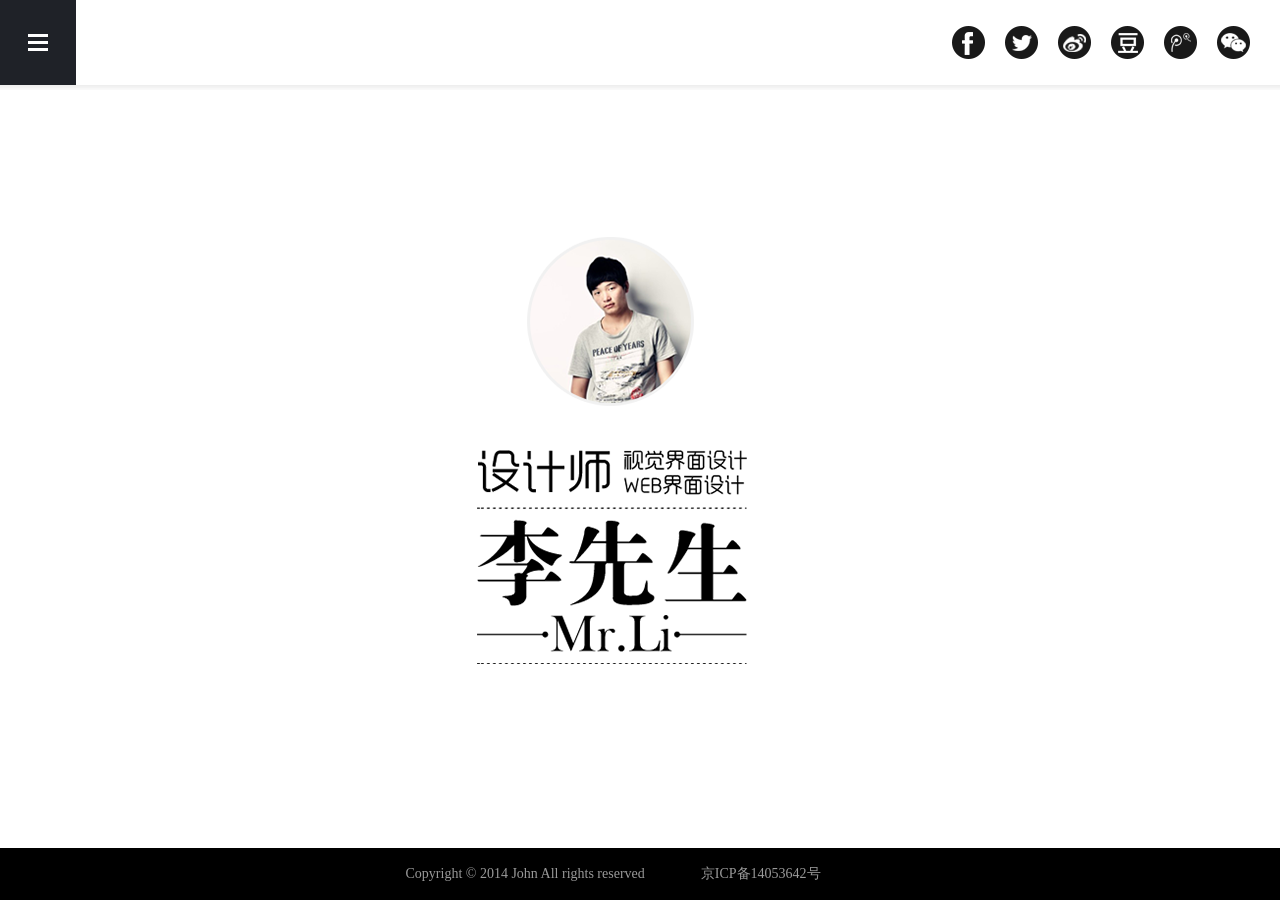
<file: index.html>
<!doctype html>
<html>
<head>
<meta charset="utf-8">
<title>Mr.Li李先生-个人简历</title>
<link type="text/css" rel="stylesheet" href="css/style.css">
<script type="text/javascript" src="js/jquery-1.11.1.min.js"></script>
</head>

<body>
<script type="text/javascript">
window.onload=function(){
	var oBtn=document.getElementById("btn")
	var oMask=document.getElementById("mask")
	var oLogin=document.getElementById("login")
	var oClose=document.getElementById("close")
	var sHeight=document.documentElement.scrollHeight
	oBtn.onclick=function(){			
			oMask.style.display="block"
			oMask.style.height=sHeight+"px"
			oLogin.style.display="block"
	
			oMask.onclick=oClose.onclick=function(){
				oMask.style.display="none"
				oLogin.style.display="none"			
				}		
			}
	}
        $(function () {
            var isTrue = true;
            $("#box .img").bind("click", function () {
                if (isTrue) {
                    menuFun($(this), "images/index_nav.png", 0, false);
                } else {
                    menuFun($(this), "images/top_a.png", -650, true);
                }
            });

            function menuFun(that, img, left, istrue) {
                that.find("img").attr("src", img);
                $("#box .menu").animate({ "left": left }, 300);
                isTrue = istrue;
            }
        });
    </script>
<div class="head">
  <div id="box">
    <div class="img"> 
    	<img src="images/top_a.png" /> 
    </div>
    <div class="menu">
      <ul>
        <li><a href="index.html">首页<span>home</span></a></li>
        <li><a href="html/about.html" target="_parent">关于<span>about</span></a></li>
        <li><a href="html/works.html" target="_parent">作品<span>works</span></a></li>
        <li><a href="html/growth.html" target="_parent">成长<span>growth</span></a></li>
        <li><a href="html/contact.html" target="_parent">联系<span>contact</span></a></li>
      </ul>
    </div>
  </div>
  <div class="share">
 	  <a href="https://www.facebook.com/?ref=tn_tnmn" target="_blank" class="sh_6"></a>
  	  <a href="https://twitter.com/" target="_blank" class="sh_5"></a>
      <a href="http://weibo.com/u/2465360277/home?topnav=1&wvr=6" target="_blank" class="sh_1"></a> 
      <a href="http://www.douban.com/" target="_blank" class="sh_2"></a> 
      <a href="http://t.qq.com/a494947422" target="_blank" class="sh_3"></a> 
      <a href="#" class="sh_4" id="btn"></a> 
  </div>
  <div id="mask"></div>
  <div id="login"> 
  	<span id="close"></span> 
  </div>
</div>
<div class="content">
  <div class="news"> 
  	<img src="images/news.png"/> 
  </div>
</div>
<div class="bottom">
  <p>Copyright © 2014 John All rights reserved　　　　<a href="http://www.miitbeian.gov.cn/state/outPortal/loginPortal.action" target="_blank">京ICP备14053642号</a></p>
</div>
</body>
</html>
</file>
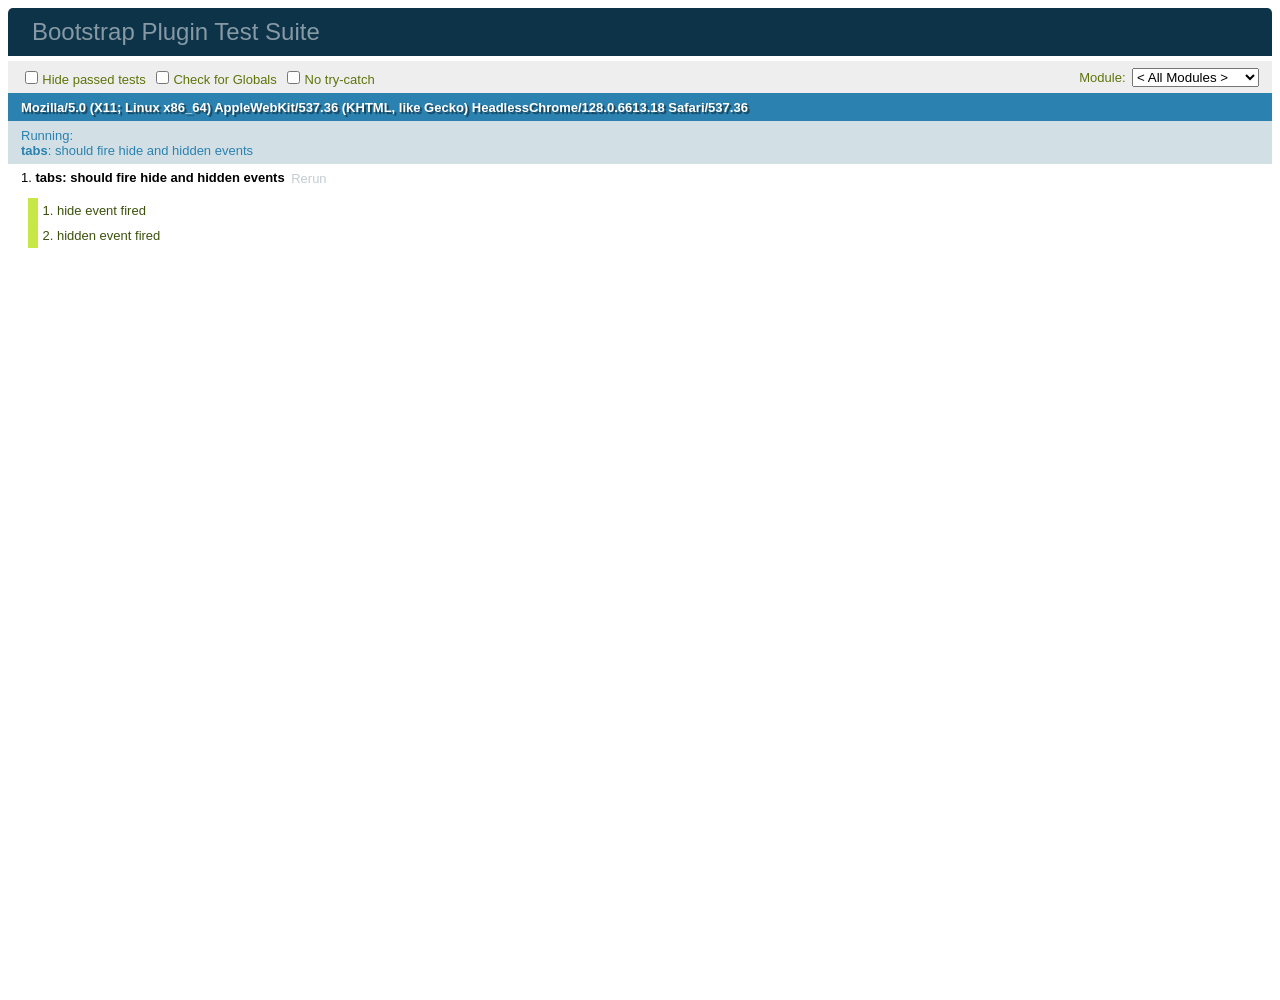
<file: bootstrap-3.3.2/js/tests/index.html>
<!DOCTYPE html>
<html>
  <head>
    <meta charset="utf-8">
    <title>Bootstrap Plugin Test Suite</title>
    <meta name="viewport" content="width=device-width, initial-scale=1">

    <!-- jQuery -->
    <script src="vendor/jquery.min.js"></script>

    <!-- QUnit -->
    <link rel="stylesheet" href="vendor/qunit.css" media="screen">
    <script src="vendor/qunit.js"></script>
    <style>
      #qunit-tests > li.pass {
        display: none;/* Make it easier to see failing tests in Sauce screencasts */
      }

      #qunit-fixture {
        top: 0;
        left: 0;
      }
    </style>
    <script>
      // See https://github.com/axemclion/grunt-saucelabs#test-result-details-with-qunit
      var log = []
      QUnit.done(function (testResults) {
        var tests = []
        for (var i = 0, len = log.length; i < len; i++) {
          var details = log[i]
          tests.push({
            name: details.name,
            result: details.result,
            expected: details.expected,
            actual: details.actual,
            source: details.source
          })
        }
        testResults.tests = tests

        window.global_test_results = testResults
      })

      QUnit.testStart(function (testDetails) {
        $(window).scrollTop(0)
        QUnit.log = function (details) {
          if (!details.result) {
            details.name = testDetails.name
            log.push(details)
          }
        }
      })

      // Cleanup
      QUnit.testDone(function () {
        $('#qunit-fixture').empty()
        $('#modal-test, .modal-backdrop').remove()
      })
    </script>

    <!-- Plugin sources -->
    <script>$.support.transition = false</script>
    <script src="../../js/alert.js"></script>
    <script src="../../js/button.js"></script>
    <script src="../../js/carousel.js"></script>
    <script src="../../js/collapse.js"></script>
    <script src="../../js/dropdown.js"></script>
    <script src="../../js/modal.js"></script>
    <script src="../../js/scrollspy.js"></script>
    <script src="../../js/tab.js"></script>
    <script src="../../js/tooltip.js"></script>
    <script src="../../js/popover.js"></script>
    <script src="../../js/affix.js"></script>

    <!-- Unit tests -->
    <script src="unit/alert.js"></script>
    <script src="unit/button.js"></script>
    <script src="unit/carousel.js"></script>
    <script src="unit/collapse.js"></script>
    <script src="unit/dropdown.js"></script>
    <script src="unit/modal.js"></script>
    <script src="unit/scrollspy.js"></script>
    <script src="unit/tab.js"></script>
    <script src="unit/tooltip.js"></script>
    <script src="unit/popover.js"></script>
    <script src="unit/affix.js"></script>

  </head>
  <body>
    <div id="qunit-container">
      <div id="qunit"></div>
      <div id="qunit-fixture"></div>
    </div>
  </body>
</html>
</file>
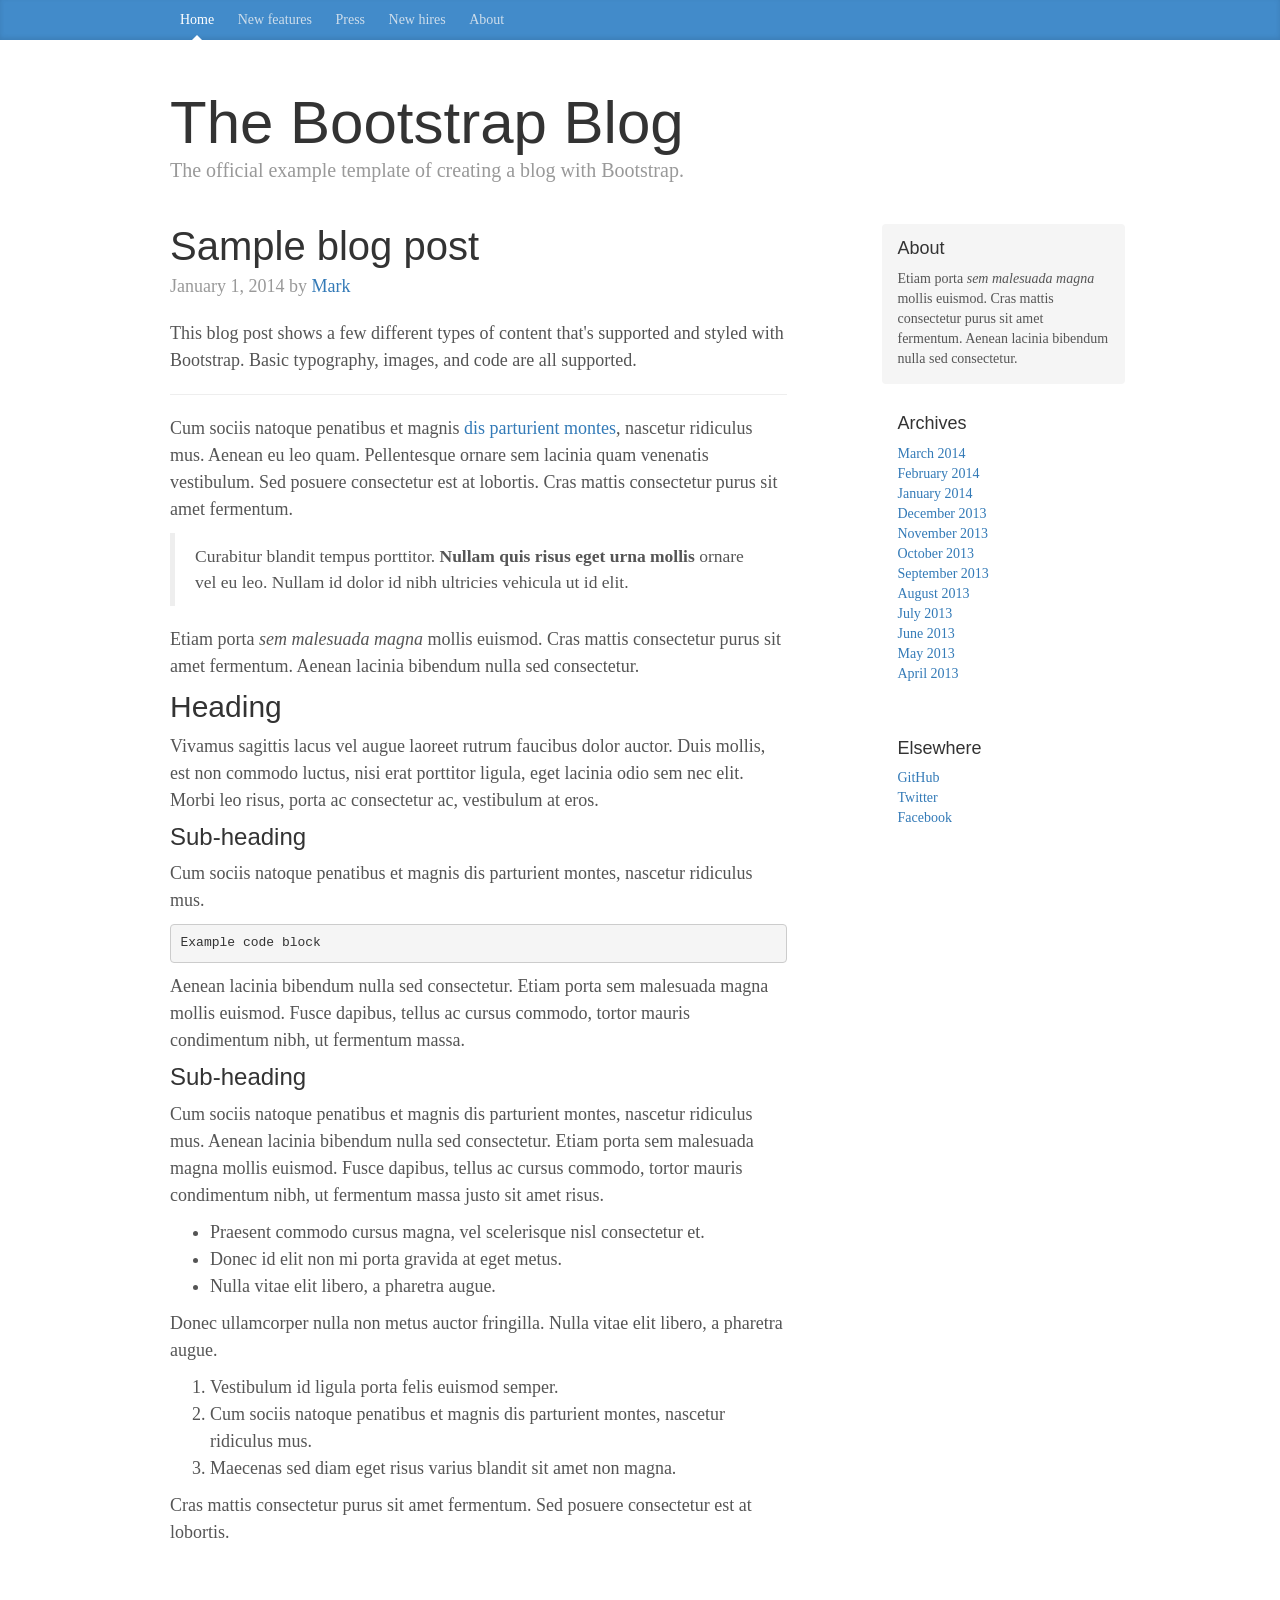
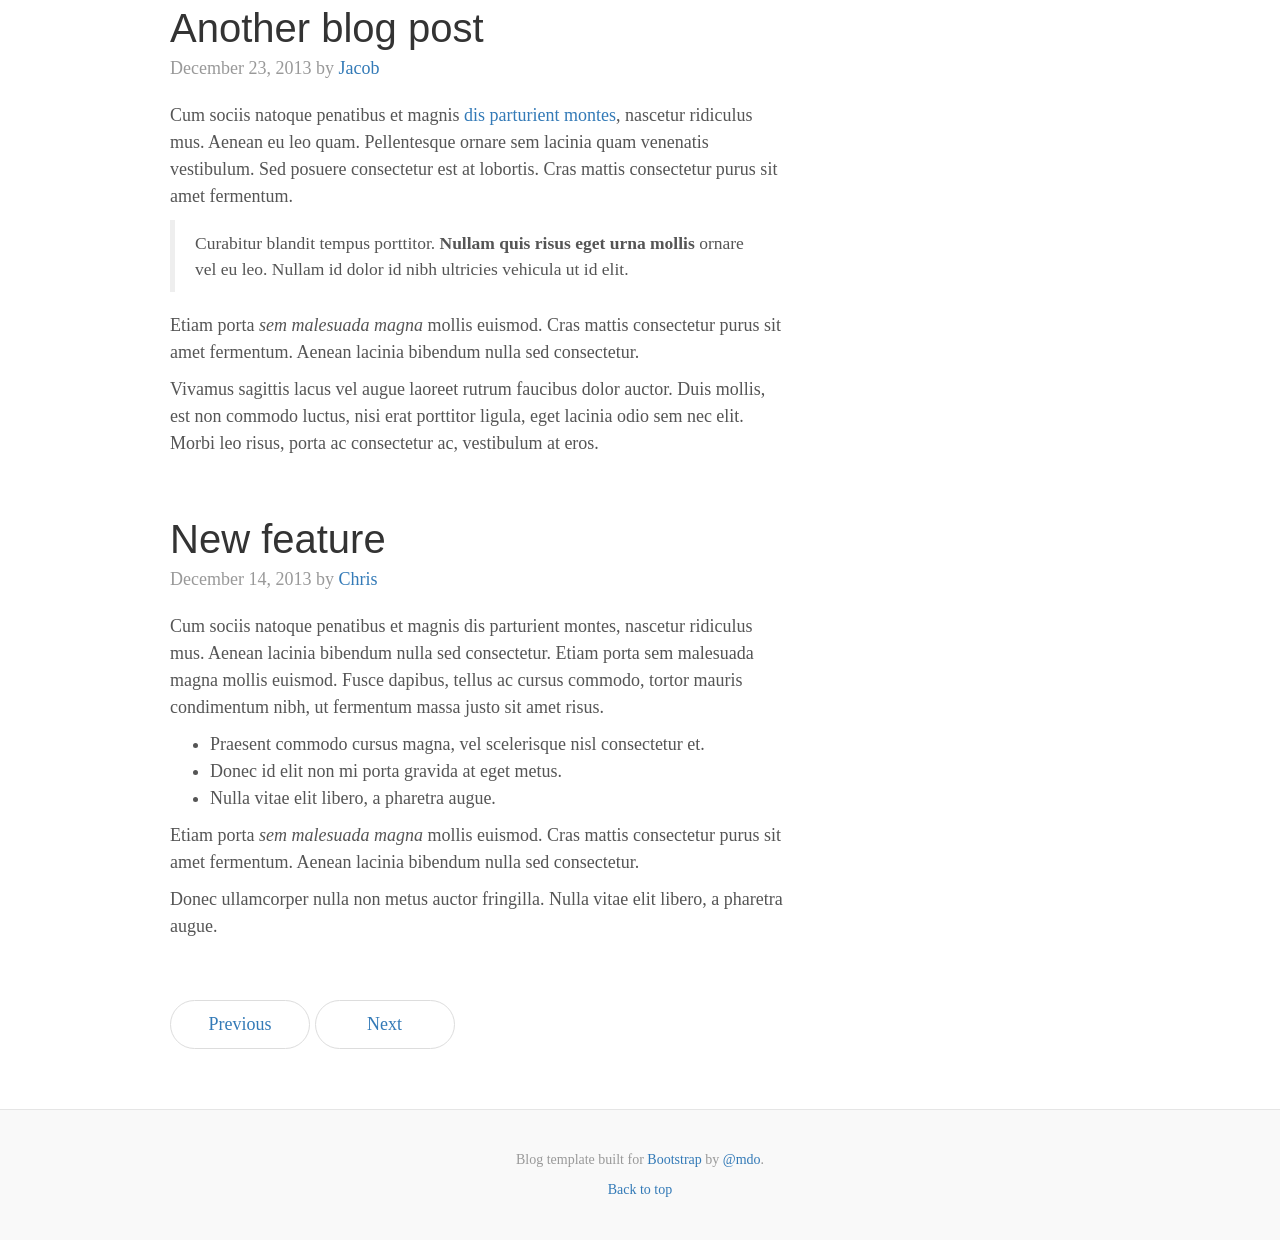
<file: bootstrap-3.3.2/docs/examples/blog/index.html>
<!DOCTYPE html>
<html lang="en">
  <head>
    <meta charset="utf-8">
    <meta http-equiv="X-UA-Compatible" content="IE=edge">
    <meta name="viewport" content="width=device-width, initial-scale=1">
    <meta name="description" content="">
    <meta name="author" content="">
    <link rel="icon" href="../../favicon.ico">

    <title>Blog Template for Bootstrap</title>

    <!-- Bootstrap core CSS -->
    <link href="../../dist/css/bootstrap.min.css" rel="stylesheet">

    <!-- Custom styles for this template -->
    <link href="blog.css" rel="stylesheet">

    <!-- Just for debugging purposes. Don't actually copy these 2 lines! -->
    <!--[if lt IE 9]><script src="../../assets/js/ie8-responsive-file-warning.js"></script><![endif]-->
    <script src="../../assets/js/ie-emulation-modes-warning.js"></script>

    <!-- HTML5 shim and Respond.js for IE8 support of HTML5 elements and media queries -->
    <!--[if lt IE 9]>
      <script src="https://oss.maxcdn.com/html5shiv/3.7.2/html5shiv.min.js"></script>
      <script src="https://oss.maxcdn.com/respond/1.4.2/respond.min.js"></script>
    <![endif]-->
  </head>

  <body>

    <div class="blog-masthead">
      <div class="container">
        <nav class="blog-nav">
          <a class="blog-nav-item active" href="#">Home</a>
          <a class="blog-nav-item" href="#">New features</a>
          <a class="blog-nav-item" href="#">Press</a>
          <a class="blog-nav-item" href="#">New hires</a>
          <a class="blog-nav-item" href="#">About</a>
        </nav>
      </div>
    </div>

    <div class="container">

      <div class="blog-header">
        <h1 class="blog-title">The Bootstrap Blog</h1>
        <p class="lead blog-description">The official example template of creating a blog with Bootstrap.</p>
      </div>

      <div class="row">

        <div class="col-sm-8 blog-main">

          <div class="blog-post">
            <h2 class="blog-post-title">Sample blog post</h2>
            <p class="blog-post-meta">January 1, 2014 by <a href="#">Mark</a></p>

            <p>This blog post shows a few different types of content that's supported and styled with Bootstrap. Basic typography, images, and code are all supported.</p>
            <hr>
            <p>Cum sociis natoque penatibus et magnis <a href="#">dis parturient montes</a>, nascetur ridiculus mus. Aenean eu leo quam. Pellentesque ornare sem lacinia quam venenatis vestibulum. Sed posuere consectetur est at lobortis. Cras mattis consectetur purus sit amet fermentum.</p>
            <blockquote>
              <p>Curabitur blandit tempus porttitor. <strong>Nullam quis risus eget urna mollis</strong> ornare vel eu leo. Nullam id dolor id nibh ultricies vehicula ut id elit.</p>
            </blockquote>
            <p>Etiam porta <em>sem malesuada magna</em> mollis euismod. Cras mattis consectetur purus sit amet fermentum. Aenean lacinia bibendum nulla sed consectetur.</p>
            <h2>Heading</h2>
            <p>Vivamus sagittis lacus vel augue laoreet rutrum faucibus dolor auctor. Duis mollis, est non commodo luctus, nisi erat porttitor ligula, eget lacinia odio sem nec elit. Morbi leo risus, porta ac consectetur ac, vestibulum at eros.</p>
            <h3>Sub-heading</h3>
            <p>Cum sociis natoque penatibus et magnis dis parturient montes, nascetur ridiculus mus.</p>
            <pre><code>Example code block</code></pre>
            <p>Aenean lacinia bibendum nulla sed consectetur. Etiam porta sem malesuada magna mollis euismod. Fusce dapibus, tellus ac cursus commodo, tortor mauris condimentum nibh, ut fermentum massa.</p>
            <h3>Sub-heading</h3>
            <p>Cum sociis natoque penatibus et magnis dis parturient montes, nascetur ridiculus mus. Aenean lacinia bibendum nulla sed consectetur. Etiam porta sem malesuada magna mollis euismod. Fusce dapibus, tellus ac cursus commodo, tortor mauris condimentum nibh, ut fermentum massa justo sit amet risus.</p>
            <ul>
              <li>Praesent commodo cursus magna, vel scelerisque nisl consectetur et.</li>
              <li>Donec id elit non mi porta gravida at eget metus.</li>
              <li>Nulla vitae elit libero, a pharetra augue.</li>
            </ul>
            <p>Donec ullamcorper nulla non metus auctor fringilla. Nulla vitae elit libero, a pharetra augue.</p>
            <ol>
              <li>Vestibulum id ligula porta felis euismod semper.</li>
              <li>Cum sociis natoque penatibus et magnis dis parturient montes, nascetur ridiculus mus.</li>
              <li>Maecenas sed diam eget risus varius blandit sit amet non magna.</li>
            </ol>
            <p>Cras mattis consectetur purus sit amet fermentum. Sed posuere consectetur est at lobortis.</p>
          </div><!-- /.blog-post -->

          <div class="blog-post">
            <h2 class="blog-post-title">Another blog post</h2>
            <p class="blog-post-meta">December 23, 2013 by <a href="#">Jacob</a></p>

            <p>Cum sociis natoque penatibus et magnis <a href="#">dis parturient montes</a>, nascetur ridiculus mus. Aenean eu leo quam. Pellentesque ornare sem lacinia quam venenatis vestibulum. Sed posuere consectetur est at lobortis. Cras mattis consectetur purus sit amet fermentum.</p>
            <blockquote>
              <p>Curabitur blandit tempus porttitor. <strong>Nullam quis risus eget urna mollis</strong> ornare vel eu leo. Nullam id dolor id nibh ultricies vehicula ut id elit.</p>
            </blockquote>
            <p>Etiam porta <em>sem malesuada magna</em> mollis euismod. Cras mattis consectetur purus sit amet fermentum. Aenean lacinia bibendum nulla sed consectetur.</p>
            <p>Vivamus sagittis lacus vel augue laoreet rutrum faucibus dolor auctor. Duis mollis, est non commodo luctus, nisi erat porttitor ligula, eget lacinia odio sem nec elit. Morbi leo risus, porta ac consectetur ac, vestibulum at eros.</p>
          </div><!-- /.blog-post -->

          <div class="blog-post">
            <h2 class="blog-post-title">New feature</h2>
            <p class="blog-post-meta">December 14, 2013 by <a href="#">Chris</a></p>

            <p>Cum sociis natoque penatibus et magnis dis parturient montes, nascetur ridiculus mus. Aenean lacinia bibendum nulla sed consectetur. Etiam porta sem malesuada magna mollis euismod. Fusce dapibus, tellus ac cursus commodo, tortor mauris condimentum nibh, ut fermentum massa justo sit amet risus.</p>
            <ul>
              <li>Praesent commodo cursus magna, vel scelerisque nisl consectetur et.</li>
              <li>Donec id elit non mi porta gravida at eget metus.</li>
              <li>Nulla vitae elit libero, a pharetra augue.</li>
            </ul>
            <p>Etiam porta <em>sem malesuada magna</em> mollis euismod. Cras mattis consectetur purus sit amet fermentum. Aenean lacinia bibendum nulla sed consectetur.</p>
            <p>Donec ullamcorper nulla non metus auctor fringilla. Nulla vitae elit libero, a pharetra augue.</p>
          </div><!-- /.blog-post -->

          <nav>
            <ul class="pager">
              <li><a href="#">Previous</a></li>
              <li><a href="#">Next</a></li>
            </ul>
          </nav>

        </div><!-- /.blog-main -->

        <div class="col-sm-3 col-sm-offset-1 blog-sidebar">
          <div class="sidebar-module sidebar-module-inset">
            <h4>About</h4>
            <p>Etiam porta <em>sem malesuada magna</em> mollis euismod. Cras mattis consectetur purus sit amet fermentum. Aenean lacinia bibendum nulla sed consectetur.</p>
          </div>
          <div class="sidebar-module">
            <h4>Archives</h4>
            <ol class="list-unstyled">
              <li><a href="#">March 2014</a></li>
              <li><a href="#">February 2014</a></li>
              <li><a href="#">January 2014</a></li>
              <li><a href="#">December 2013</a></li>
              <li><a href="#">November 2013</a></li>
              <li><a href="#">October 2013</a></li>
              <li><a href="#">September 2013</a></li>
              <li><a href="#">August 2013</a></li>
              <li><a href="#">July 2013</a></li>
              <li><a href="#">June 2013</a></li>
              <li><a href="#">May 2013</a></li>
              <li><a href="#">April 2013</a></li>
            </ol>
          </div>
          <div class="sidebar-module">
            <h4>Elsewhere</h4>
            <ol class="list-unstyled">
              <li><a href="#">GitHub</a></li>
              <li><a href="#">Twitter</a></li>
              <li><a href="#">Facebook</a></li>
            </ol>
          </div>
        </div><!-- /.blog-sidebar -->

      </div><!-- /.row -->

    </div><!-- /.container -->

    <footer class="blog-footer">
      <p>Blog template built for <a href="http://getbootstrap.com">Bootstrap</a> by <a href="https://twitter.com/mdo">@mdo</a>.</p>
      <p>
        <a href="#">Back to top</a>
      </p>
    </footer>


    <!-- Bootstrap core JavaScript
    ================================================== -->
    <!-- Placed at the end of the document so the pages load faster -->
    <script src="https://ajax.googleapis.com/ajax/libs/jquery/1.11.2/jquery.min.js"></script>
    <script src="../../dist/js/bootstrap.min.js"></script>
    <script src="../../assets/js/docs.min.js"></script>
    <!-- IE10 viewport hack for Surface/desktop Windows 8 bug -->
    <script src="../../assets/js/ie10-viewport-bug-workaround.js"></script>
  </body>
</html>
</file>
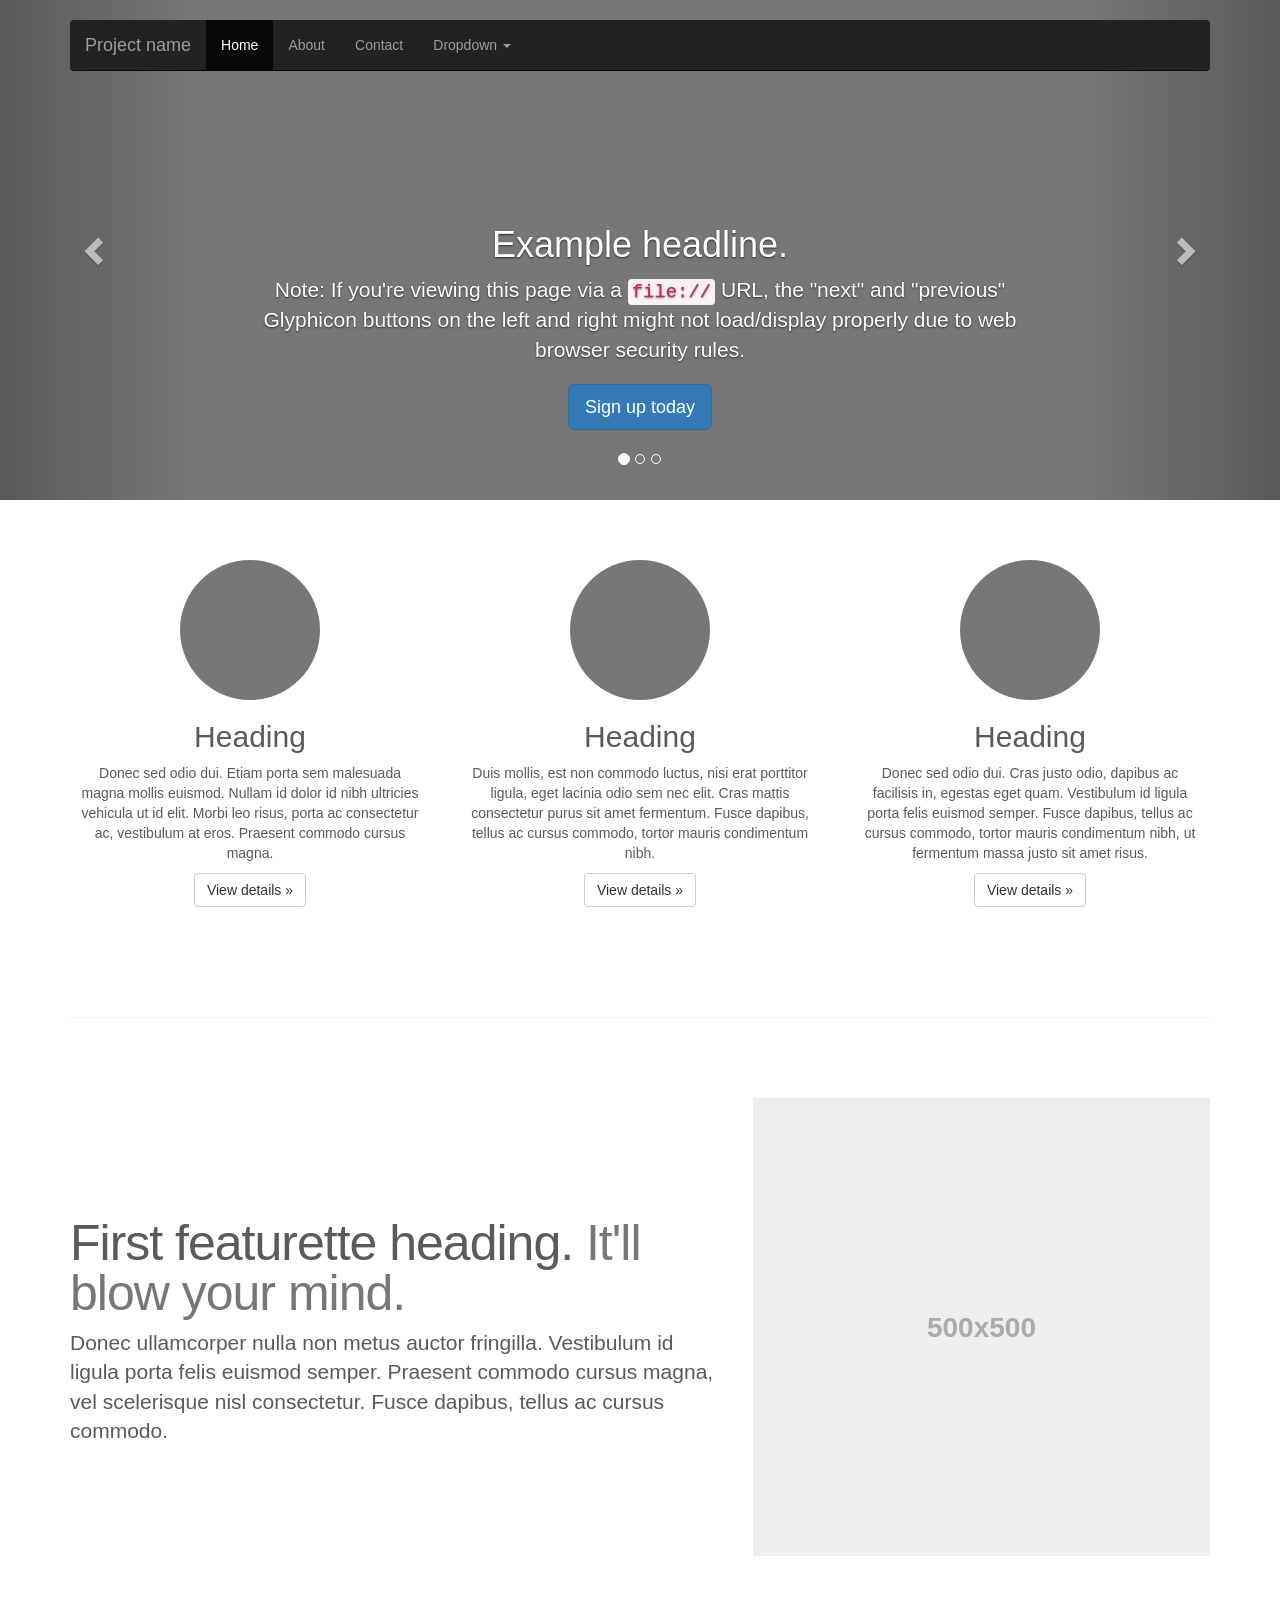
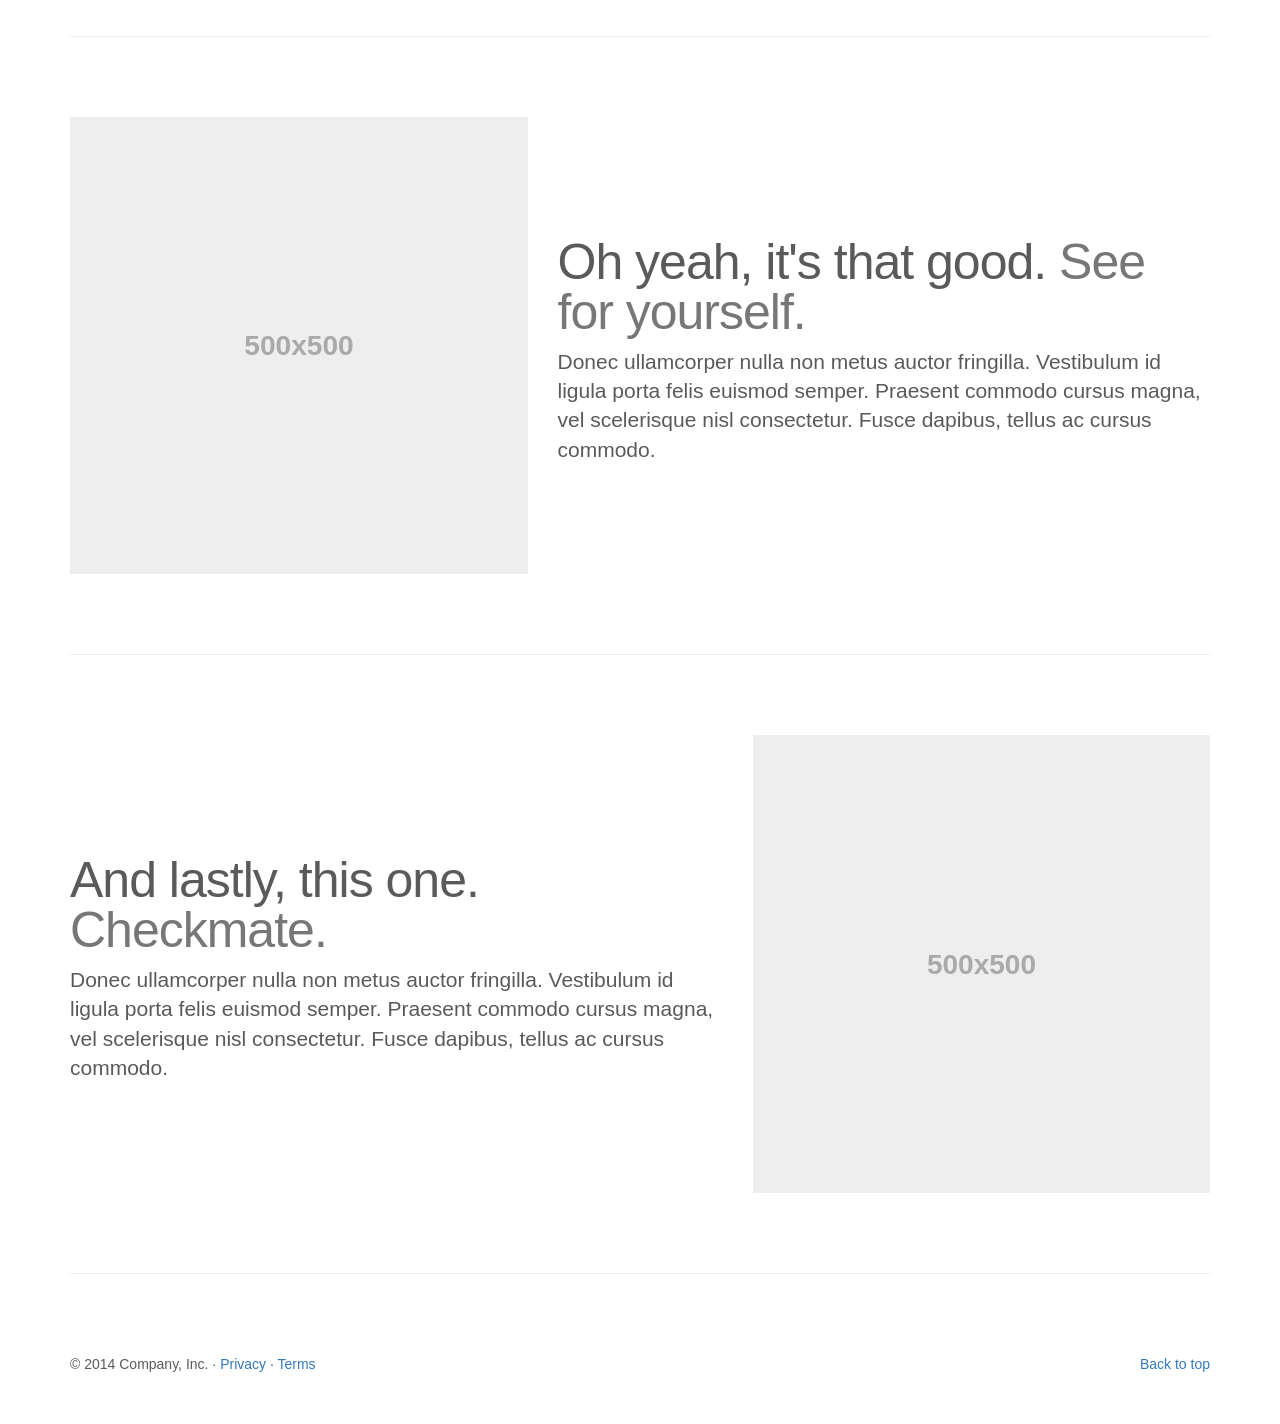
<file: bootstrap-3.3.2/docs/examples/carousel/index.html>
<!DOCTYPE html>
<html lang="en">
  <head>
    <meta charset="utf-8">
    <meta http-equiv="X-UA-Compatible" content="IE=edge">
    <meta name="viewport" content="width=device-width, initial-scale=1">
    <meta name="description" content="">
    <meta name="author" content="">
    <link rel="icon" href="../../favicon.ico">

    <title>Carousel Template for Bootstrap</title>

    <!-- Bootstrap core CSS -->
    <link href="../../dist/css/bootstrap.min.css" rel="stylesheet">

    <!-- Just for debugging purposes. Don't actually copy these 2 lines! -->
    <!--[if lt IE 9]><script src="../../assets/js/ie8-responsive-file-warning.js"></script><![endif]-->
    <script src="../../assets/js/ie-emulation-modes-warning.js"></script>

    <!-- HTML5 shim and Respond.js for IE8 support of HTML5 elements and media queries -->
    <!--[if lt IE 9]>
      <script src="https://oss.maxcdn.com/html5shiv/3.7.2/html5shiv.min.js"></script>
      <script src="https://oss.maxcdn.com/respond/1.4.2/respond.min.js"></script>
    <![endif]-->

    <!-- Custom styles for this template -->
    <link href="carousel.css" rel="stylesheet">
  </head>
<!-- NAVBAR
================================================== -->
  <body>
    <div class="navbar-wrapper">
      <div class="container">

        <nav class="navbar navbar-inverse navbar-static-top">
          <div class="container">
            <div class="navbar-header">
              <button type="button" class="navbar-toggle collapsed" data-toggle="collapse" data-target="#navbar" aria-expanded="false" aria-controls="navbar">
                <span class="sr-only">Toggle navigation</span>
                <span class="icon-bar"></span>
                <span class="icon-bar"></span>
                <span class="icon-bar"></span>
              </button>
              <a class="navbar-brand" href="#">Project name</a>
            </div>
            <div id="navbar" class="navbar-collapse collapse">
              <ul class="nav navbar-nav">
                <li class="active"><a href="#">Home</a></li>
                <li><a href="#about">About</a></li>
                <li><a href="#contact">Contact</a></li>
                <li class="dropdown">
                  <a href="#" class="dropdown-toggle" data-toggle="dropdown" role="button" aria-expanded="false">Dropdown <span class="caret"></span></a>
                  <ul class="dropdown-menu" role="menu">
                    <li><a href="#">Action</a></li>
                    <li><a href="#">Another action</a></li>
                    <li><a href="#">Something else here</a></li>
                    <li class="divider"></li>
                    <li class="dropdown-header">Nav header</li>
                    <li><a href="#">Separated link</a></li>
                    <li><a href="#">One more separated link</a></li>
                  </ul>
                </li>
              </ul>
            </div>
          </div>
        </nav>

      </div>
    </div>


    <!-- Carousel
    ================================================== -->
    <div id="myCarousel" class="carousel slide" data-ride="carousel">
      <!-- Indicators -->
      <ol class="carousel-indicators">
        <li data-target="#myCarousel" data-slide-to="0" class="active"></li>
        <li data-target="#myCarousel" data-slide-to="1"></li>
        <li data-target="#myCarousel" data-slide-to="2"></li>
      </ol>
      <div class="carousel-inner" role="listbox">
        <div class="item active">
          <img src="[data-uri]" alt="First slide">
          <div class="container">
            <div class="carousel-caption">
              <h1>Example headline.</h1>
              <p>Note: If you're viewing this page via a <code>file://</code> URL, the "next" and "previous" Glyphicon buttons on the left and right might not load/display properly due to web browser security rules.</p>
              <p><a class="btn btn-lg btn-primary" href="#" role="button">Sign up today</a></p>
            </div>
          </div>
        </div>
        <div class="item">
          <img src="[data-uri]" alt="Second slide">
          <div class="container">
            <div class="carousel-caption">
              <h1>Another example headline.</h1>
              <p>Cras justo odio, dapibus ac facilisis in, egestas eget quam. Donec id elit non mi porta gravida at eget metus. Nullam id dolor id nibh ultricies vehicula ut id elit.</p>
              <p><a class="btn btn-lg btn-primary" href="#" role="button">Learn more</a></p>
            </div>
          </div>
        </div>
        <div class="item">
          <img src="[data-uri]" alt="Third slide">
          <div class="container">
            <div class="carousel-caption">
              <h1>One more for good measure.</h1>
              <p>Cras justo odio, dapibus ac facilisis in, egestas eget quam. Donec id elit non mi porta gravida at eget metus. Nullam id dolor id nibh ultricies vehicula ut id elit.</p>
              <p><a class="btn btn-lg btn-primary" href="#" role="button">Browse gallery</a></p>
            </div>
          </div>
        </div>
      </div>
      <a class="left carousel-control" href="#myCarousel" role="button" data-slide="prev">
        <span class="glyphicon glyphicon-chevron-left" aria-hidden="true"></span>
        <span class="sr-only">Previous</span>
      </a>
      <a class="right carousel-control" href="#myCarousel" role="button" data-slide="next">
        <span class="glyphicon glyphicon-chevron-right" aria-hidden="true"></span>
        <span class="sr-only">Next</span>
      </a>
    </div><!-- /.carousel -->


    <!-- Marketing messaging and featurettes
    ================================================== -->
    <!-- Wrap the rest of the page in another container to center all the content. -->

    <div class="container marketing">

      <!-- Three columns of text below the carousel -->
      <div class="row">
        <div class="col-lg-4">
          <img class="img-circle" src="[data-uri]" alt="Generic placeholder image" style="width: 140px; height: 140px;">
          <h2>Heading</h2>
          <p>Donec sed odio dui. Etiam porta sem malesuada magna mollis euismod. Nullam id dolor id nibh ultricies vehicula ut id elit. Morbi leo risus, porta ac consectetur ac, vestibulum at eros. Praesent commodo cursus magna.</p>
          <p><a class="btn btn-default" href="#" role="button">View details &raquo;</a></p>
        </div><!-- /.col-lg-4 -->
        <div class="col-lg-4">
          <img class="img-circle" src="[data-uri]" alt="Generic placeholder image" style="width: 140px; height: 140px;">
          <h2>Heading</h2>
          <p>Duis mollis, est non commodo luctus, nisi erat porttitor ligula, eget lacinia odio sem nec elit. Cras mattis consectetur purus sit amet fermentum. Fusce dapibus, tellus ac cursus commodo, tortor mauris condimentum nibh.</p>
          <p><a class="btn btn-default" href="#" role="button">View details &raquo;</a></p>
        </div><!-- /.col-lg-4 -->
        <div class="col-lg-4">
          <img class="img-circle" src="[data-uri]" alt="Generic placeholder image" style="width: 140px; height: 140px;">
          <h2>Heading</h2>
          <p>Donec sed odio dui. Cras justo odio, dapibus ac facilisis in, egestas eget quam. Vestibulum id ligula porta felis euismod semper. Fusce dapibus, tellus ac cursus commodo, tortor mauris condimentum nibh, ut fermentum massa justo sit amet risus.</p>
          <p><a class="btn btn-default" href="#" role="button">View details &raquo;</a></p>
        </div><!-- /.col-lg-4 -->
      </div><!-- /.row -->


      <!-- START THE FEATURETTES -->

      <hr class="featurette-divider">

      <div class="row featurette">
        <div class="col-md-7">
          <h2 class="featurette-heading">First featurette heading. <span class="text-muted">It'll blow your mind.</span></h2>
          <p class="lead">Donec ullamcorper nulla non metus auctor fringilla. Vestibulum id ligula porta felis euismod semper. Praesent commodo cursus magna, vel scelerisque nisl consectetur. Fusce dapibus, tellus ac cursus commodo.</p>
        </div>
        <div class="col-md-5">
          <img class="featurette-image img-responsive" data-src="holder.js/500x500/auto" alt="Generic placeholder image">
        </div>
      </div>

      <hr class="featurette-divider">

      <div class="row featurette">
        <div class="col-md-5">
          <img class="featurette-image img-responsive" data-src="holder.js/500x500/auto" alt="Generic placeholder image">
        </div>
        <div class="col-md-7">
          <h2 class="featurette-heading">Oh yeah, it's that good. <span class="text-muted">See for yourself.</span></h2>
          <p class="lead">Donec ullamcorper nulla non metus auctor fringilla. Vestibulum id ligula porta felis euismod semper. Praesent commodo cursus magna, vel scelerisque nisl consectetur. Fusce dapibus, tellus ac cursus commodo.</p>
        </div>
      </div>

      <hr class="featurette-divider">

      <div class="row featurette">
        <div class="col-md-7">
          <h2 class="featurette-heading">And lastly, this one. <span class="text-muted">Checkmate.</span></h2>
          <p class="lead">Donec ullamcorper nulla non metus auctor fringilla. Vestibulum id ligula porta felis euismod semper. Praesent commodo cursus magna, vel scelerisque nisl consectetur. Fusce dapibus, tellus ac cursus commodo.</p>
        </div>
        <div class="col-md-5">
          <img class="featurette-image img-responsive" data-src="holder.js/500x500/auto" alt="Generic placeholder image">
        </div>
      </div>

      <hr class="featurette-divider">

      <!-- /END THE FEATURETTES -->


      <!-- FOOTER -->
      <footer>
        <p class="pull-right"><a href="#">Back to top</a></p>
        <p>&copy; 2014 Company, Inc. &middot; <a href="#">Privacy</a> &middot; <a href="#">Terms</a></p>
      </footer>

    </div><!-- /.container -->


    <!-- Bootstrap core JavaScript
    ================================================== -->
    <!-- Placed at the end of the document so the pages load faster -->
    <script src="https://ajax.googleapis.com/ajax/libs/jquery/1.11.2/jquery.min.js"></script>
    <script src="../../dist/js/bootstrap.min.js"></script>
    <script src="../../assets/js/docs.min.js"></script>
    <!-- IE10 viewport hack for Surface/desktop Windows 8 bug -->
    <script src="../../assets/js/ie10-viewport-bug-workaround.js"></script>
  </body>
</html>
</file>
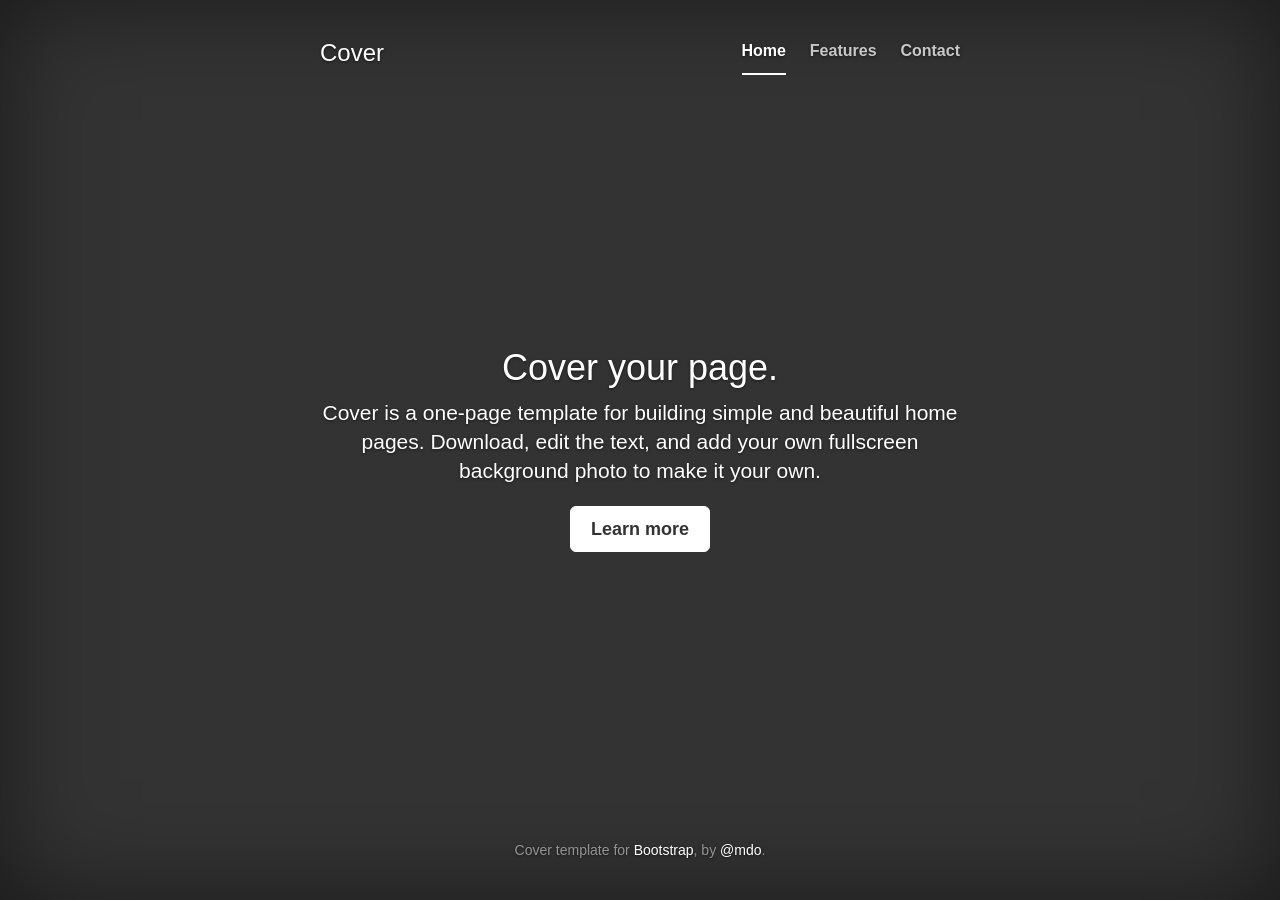
<file: bootstrap-3.3.2/docs/examples/cover/index.html>
<!DOCTYPE html>
<html lang="en">
  <head>
    <meta charset="utf-8">
    <meta http-equiv="X-UA-Compatible" content="IE=edge">
    <meta name="viewport" content="width=device-width, initial-scale=1">
    <meta name="description" content="">
    <meta name="author" content="">
    <link rel="icon" href="../../favicon.ico">

    <title>Cover Template for Bootstrap</title>

    <!-- Bootstrap core CSS -->
    <link href="../../dist/css/bootstrap.min.css" rel="stylesheet">

    <!-- Custom styles for this template -->
    <link href="cover.css" rel="stylesheet">

    <!-- Just for debugging purposes. Don't actually copy these 2 lines! -->
    <!--[if lt IE 9]><script src="../../assets/js/ie8-responsive-file-warning.js"></script><![endif]-->
    <script src="../../assets/js/ie-emulation-modes-warning.js"></script>

    <!-- HTML5 shim and Respond.js for IE8 support of HTML5 elements and media queries -->
    <!--[if lt IE 9]>
      <script src="https://oss.maxcdn.com/html5shiv/3.7.2/html5shiv.min.js"></script>
      <script src="https://oss.maxcdn.com/respond/1.4.2/respond.min.js"></script>
    <![endif]-->
  </head>

  <body>

    <div class="site-wrapper">

      <div class="site-wrapper-inner">

        <div class="cover-container">

          <div class="masthead clearfix">
            <div class="inner">
              <h3 class="masthead-brand">Cover</h3>
              <nav>
                <ul class="nav masthead-nav">
                  <li class="active"><a href="#">Home</a></li>
                  <li><a href="#">Features</a></li>
                  <li><a href="#">Contact</a></li>
                </ul>
              </nav>
            </div>
          </div>

          <div class="inner cover">
            <h1 class="cover-heading">Cover your page.</h1>
            <p class="lead">Cover is a one-page template for building simple and beautiful home pages. Download, edit the text, and add your own fullscreen background photo to make it your own.</p>
            <p class="lead">
              <a href="#" class="btn btn-lg btn-default">Learn more</a>
            </p>
          </div>

          <div class="mastfoot">
            <div class="inner">
              <p>Cover template for <a href="http://getbootstrap.com">Bootstrap</a>, by <a href="https://twitter.com/mdo">@mdo</a>.</p>
            </div>
          </div>

        </div>

      </div>

    </div>

    <!-- Bootstrap core JavaScript
    ================================================== -->
    <!-- Placed at the end of the document so the pages load faster -->
    <script src="https://ajax.googleapis.com/ajax/libs/jquery/1.11.2/jquery.min.js"></script>
    <script src="../../dist/js/bootstrap.min.js"></script>
    <script src="../../assets/js/docs.min.js"></script>
    <!-- IE10 viewport hack for Surface/desktop Windows 8 bug -->
    <script src="../../assets/js/ie10-viewport-bug-workaround.js"></script>
  </body>
</html>
</file>
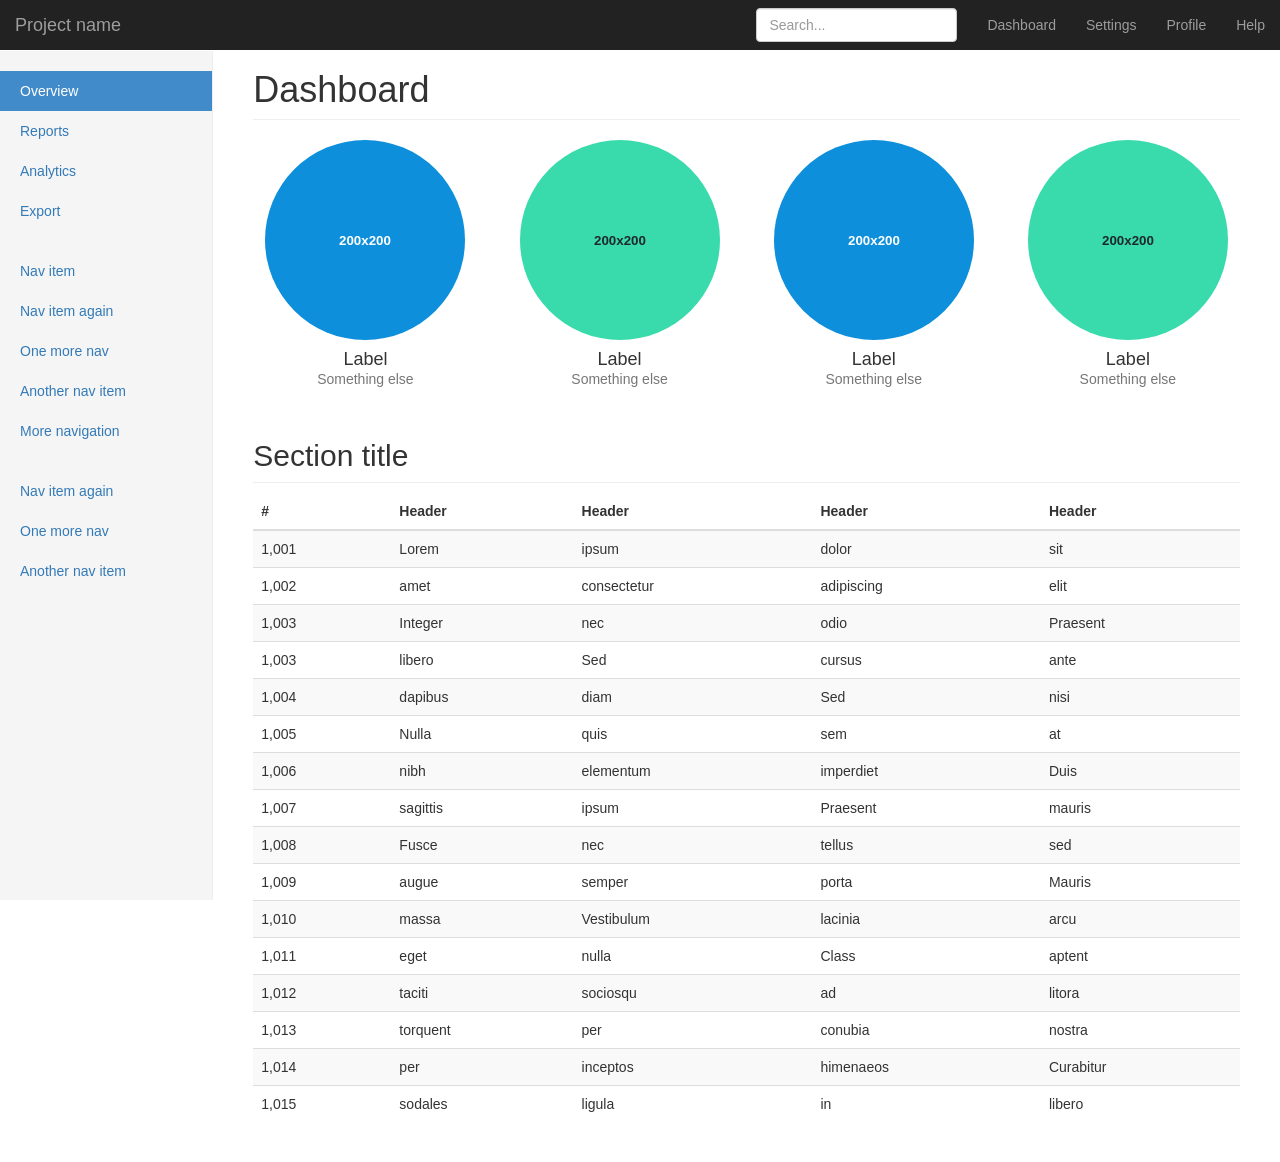
<file: bootstrap-3.3.2/docs/examples/dashboard/index.html>
<!DOCTYPE html>
<html lang="en">
  <head>
    <meta charset="utf-8">
    <meta http-equiv="X-UA-Compatible" content="IE=edge">
    <meta name="viewport" content="width=device-width, initial-scale=1">
    <meta name="description" content="">
    <meta name="author" content="">
    <link rel="icon" href="../../favicon.ico">

    <title>Dashboard Template for Bootstrap</title>

    <!-- Bootstrap core CSS -->
    <link href="../../dist/css/bootstrap.min.css" rel="stylesheet">

    <!-- Custom styles for this template -->
    <link href="dashboard.css" rel="stylesheet">

    <!-- Just for debugging purposes. Don't actually copy these 2 lines! -->
    <!--[if lt IE 9]><script src="../../assets/js/ie8-responsive-file-warning.js"></script><![endif]-->
    <script src="../../assets/js/ie-emulation-modes-warning.js"></script>

    <!-- HTML5 shim and Respond.js for IE8 support of HTML5 elements and media queries -->
    <!--[if lt IE 9]>
      <script src="https://oss.maxcdn.com/html5shiv/3.7.2/html5shiv.min.js"></script>
      <script src="https://oss.maxcdn.com/respond/1.4.2/respond.min.js"></script>
    <![endif]-->
  </head>

  <body>

    <nav class="navbar navbar-inverse navbar-fixed-top">
      <div class="container-fluid">
        <div class="navbar-header">
          <button type="button" class="navbar-toggle collapsed" data-toggle="collapse" data-target="#navbar" aria-expanded="false" aria-controls="navbar">
            <span class="sr-only">Toggle navigation</span>
            <span class="icon-bar"></span>
            <span class="icon-bar"></span>
            <span class="icon-bar"></span>
          </button>
          <a class="navbar-brand" href="#">Project name</a>
        </div>
        <div id="navbar" class="navbar-collapse collapse">
          <ul class="nav navbar-nav navbar-right">
            <li><a href="#">Dashboard</a></li>
            <li><a href="#">Settings</a></li>
            <li><a href="#">Profile</a></li>
            <li><a href="#">Help</a></li>
          </ul>
          <form class="navbar-form navbar-right">
            <input type="text" class="form-control" placeholder="Search...">
          </form>
        </div>
      </div>
    </nav>

    <div class="container-fluid">
      <div class="row">
        <div class="col-sm-3 col-md-2 sidebar">
          <ul class="nav nav-sidebar">
            <li class="active"><a href="#">Overview <span class="sr-only">(current)</span></a></li>
            <li><a href="#">Reports</a></li>
            <li><a href="#">Analytics</a></li>
            <li><a href="#">Export</a></li>
          </ul>
          <ul class="nav nav-sidebar">
            <li><a href="">Nav item</a></li>
            <li><a href="">Nav item again</a></li>
            <li><a href="">One more nav</a></li>
            <li><a href="">Another nav item</a></li>
            <li><a href="">More navigation</a></li>
          </ul>
          <ul class="nav nav-sidebar">
            <li><a href="">Nav item again</a></li>
            <li><a href="">One more nav</a></li>
            <li><a href="">Another nav item</a></li>
          </ul>
        </div>
        <div class="col-sm-9 col-sm-offset-3 col-md-10 col-md-offset-2 main">
          <h1 class="page-header">Dashboard</h1>

          <div class="row placeholders">
            <div class="col-xs-6 col-sm-3 placeholder">
              <img data-src="holder.js/200x200/auto/sky" class="img-responsive" alt="Generic placeholder thumbnail">
              <h4>Label</h4>
              <span class="text-muted">Something else</span>
            </div>
            <div class="col-xs-6 col-sm-3 placeholder">
              <img data-src="holder.js/200x200/auto/vine" class="img-responsive" alt="Generic placeholder thumbnail">
              <h4>Label</h4>
              <span class="text-muted">Something else</span>
            </div>
            <div class="col-xs-6 col-sm-3 placeholder">
              <img data-src="holder.js/200x200/auto/sky" class="img-responsive" alt="Generic placeholder thumbnail">
              <h4>Label</h4>
              <span class="text-muted">Something else</span>
            </div>
            <div class="col-xs-6 col-sm-3 placeholder">
              <img data-src="holder.js/200x200/auto/vine" class="img-responsive" alt="Generic placeholder thumbnail">
              <h4>Label</h4>
              <span class="text-muted">Something else</span>
            </div>
          </div>

          <h2 class="sub-header">Section title</h2>
          <div class="table-responsive">
            <table class="table table-striped">
              <thead>
                <tr>
                  <th>#</th>
                  <th>Header</th>
                  <th>Header</th>
                  <th>Header</th>
                  <th>Header</th>
                </tr>
              </thead>
              <tbody>
                <tr>
                  <td>1,001</td>
                  <td>Lorem</td>
                  <td>ipsum</td>
                  <td>dolor</td>
                  <td>sit</td>
                </tr>
                <tr>
                  <td>1,002</td>
                  <td>amet</td>
                  <td>consectetur</td>
                  <td>adipiscing</td>
                  <td>elit</td>
                </tr>
                <tr>
                  <td>1,003</td>
                  <td>Integer</td>
                  <td>nec</td>
                  <td>odio</td>
                  <td>Praesent</td>
                </tr>
                <tr>
                  <td>1,003</td>
                  <td>libero</td>
                  <td>Sed</td>
                  <td>cursus</td>
                  <td>ante</td>
                </tr>
                <tr>
                  <td>1,004</td>
                  <td>dapibus</td>
                  <td>diam</td>
                  <td>Sed</td>
                  <td>nisi</td>
                </tr>
                <tr>
                  <td>1,005</td>
                  <td>Nulla</td>
                  <td>quis</td>
                  <td>sem</td>
                  <td>at</td>
                </tr>
                <tr>
                  <td>1,006</td>
                  <td>nibh</td>
                  <td>elementum</td>
                  <td>imperdiet</td>
                  <td>Duis</td>
                </tr>
                <tr>
                  <td>1,007</td>
                  <td>sagittis</td>
                  <td>ipsum</td>
                  <td>Praesent</td>
                  <td>mauris</td>
                </tr>
                <tr>
                  <td>1,008</td>
                  <td>Fusce</td>
                  <td>nec</td>
                  <td>tellus</td>
                  <td>sed</td>
                </tr>
                <tr>
                  <td>1,009</td>
                  <td>augue</td>
                  <td>semper</td>
                  <td>porta</td>
                  <td>Mauris</td>
                </tr>
                <tr>
                  <td>1,010</td>
                  <td>massa</td>
                  <td>Vestibulum</td>
                  <td>lacinia</td>
                  <td>arcu</td>
                </tr>
                <tr>
                  <td>1,011</td>
                  <td>eget</td>
                  <td>nulla</td>
                  <td>Class</td>
                  <td>aptent</td>
                </tr>
                <tr>
                  <td>1,012</td>
                  <td>taciti</td>
                  <td>sociosqu</td>
                  <td>ad</td>
                  <td>litora</td>
                </tr>
                <tr>
                  <td>1,013</td>
                  <td>torquent</td>
                  <td>per</td>
                  <td>conubia</td>
                  <td>nostra</td>
                </tr>
                <tr>
                  <td>1,014</td>
                  <td>per</td>
                  <td>inceptos</td>
                  <td>himenaeos</td>
                  <td>Curabitur</td>
                </tr>
                <tr>
                  <td>1,015</td>
                  <td>sodales</td>
                  <td>ligula</td>
                  <td>in</td>
                  <td>libero</td>
                </tr>
              </tbody>
            </table>
          </div>
        </div>
      </div>
    </div>

    <!-- Bootstrap core JavaScript
    ================================================== -->
    <!-- Placed at the end of the document so the pages load faster -->
    <script src="https://ajax.googleapis.com/ajax/libs/jquery/1.11.2/jquery.min.js"></script>
    <script src="../../dist/js/bootstrap.min.js"></script>
    <script src="../../assets/js/docs.min.js"></script>
    <!-- IE10 viewport hack for Surface/desktop Windows 8 bug -->
    <script src="../../assets/js/ie10-viewport-bug-workaround.js"></script>
  </body>
</html>
</file>
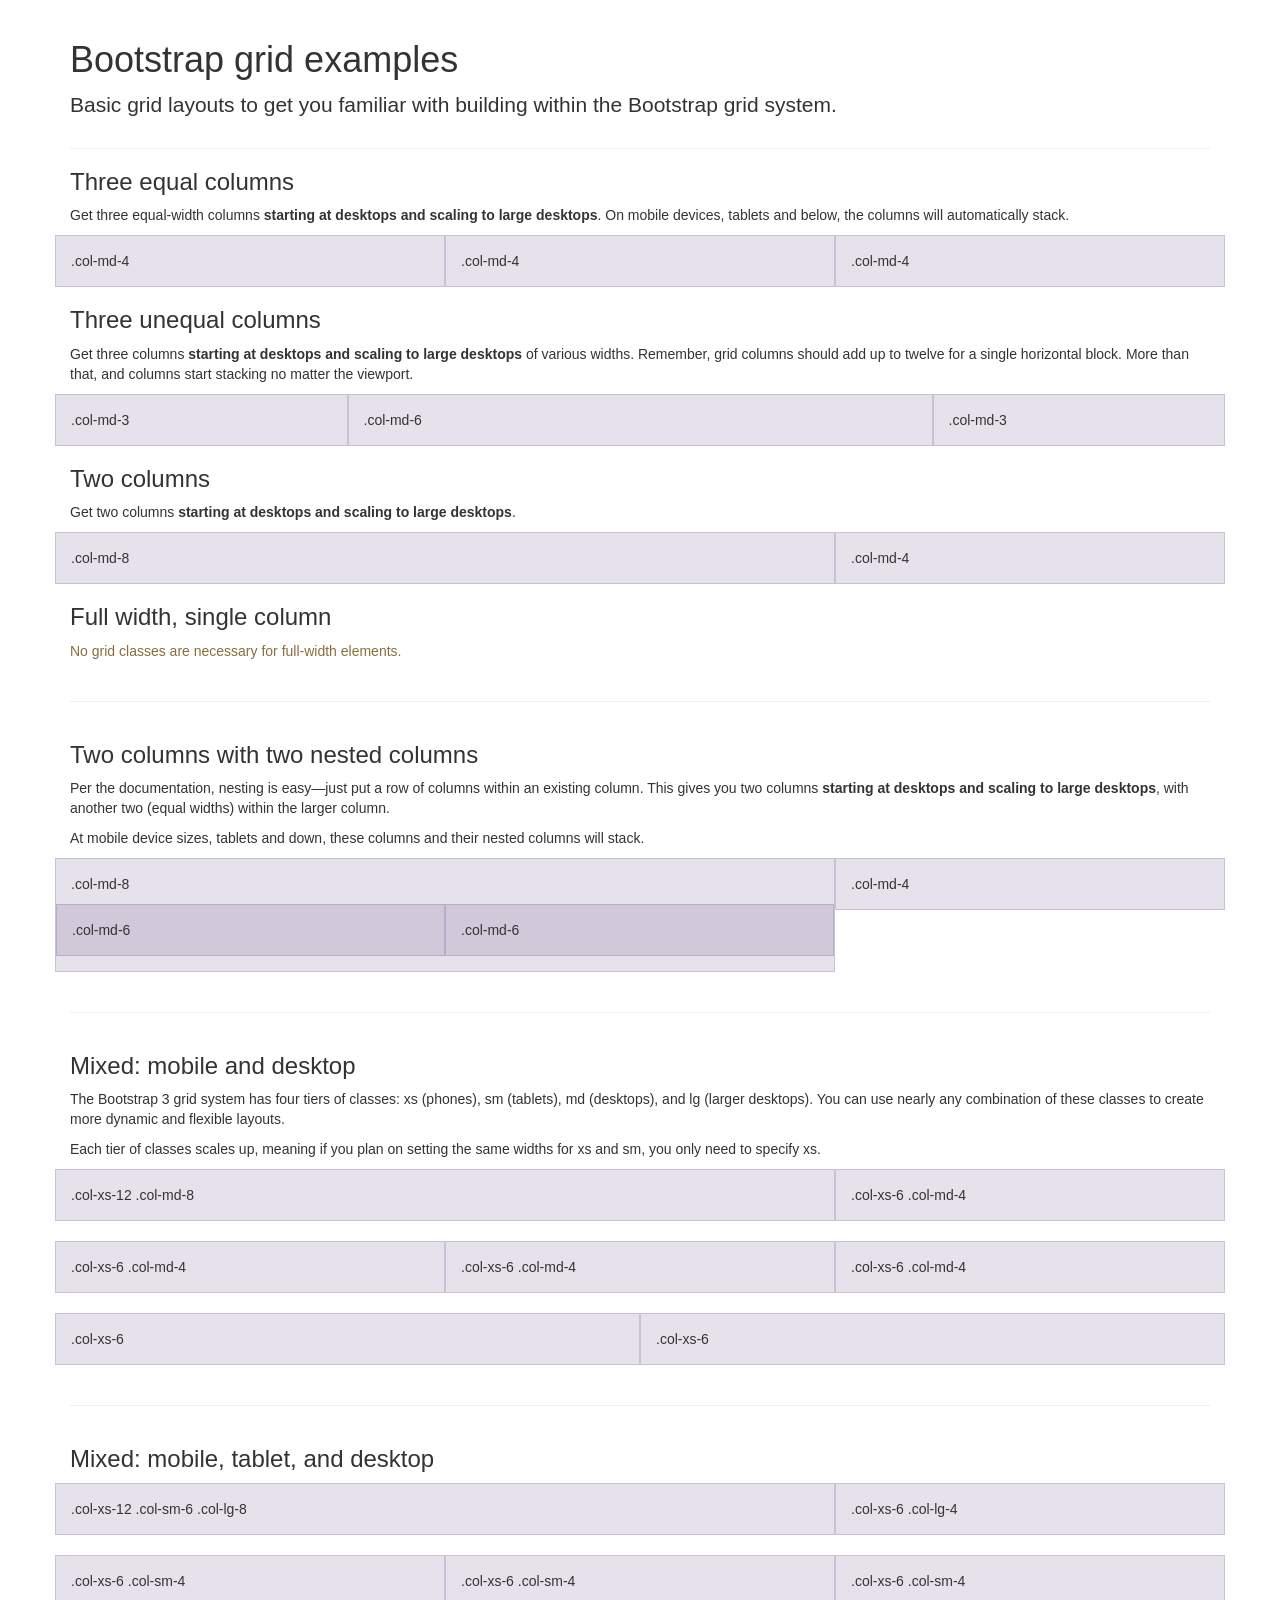
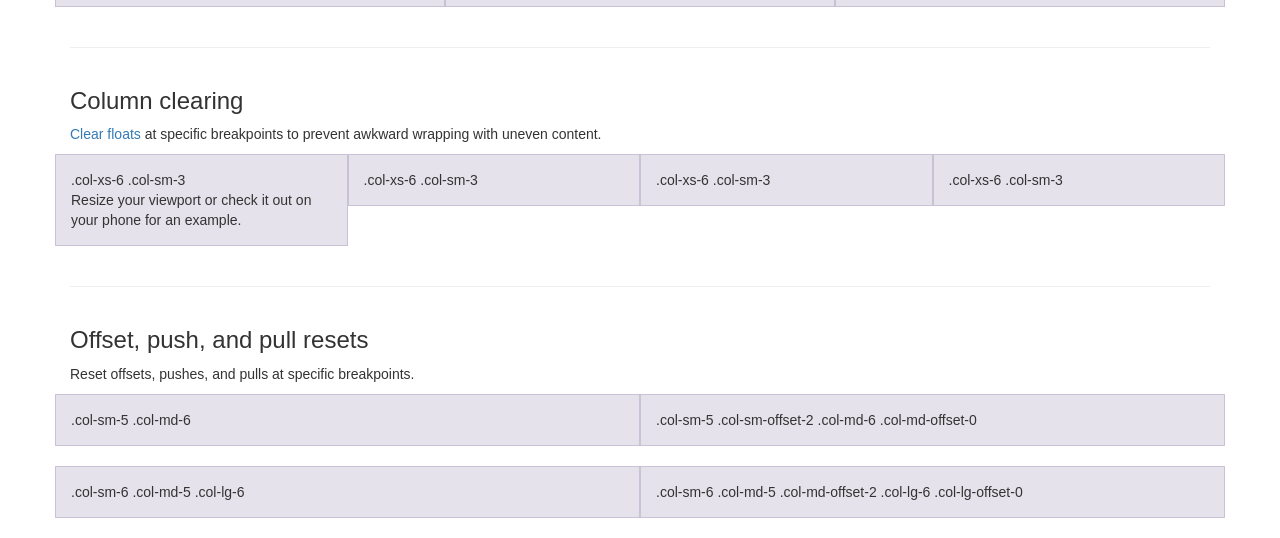
<file: bootstrap-3.3.2/docs/examples/grid/index.html>
<!DOCTYPE html>
<html lang="en">
  <head>
    <meta charset="utf-8">
    <meta http-equiv="X-UA-Compatible" content="IE=edge">
    <meta name="viewport" content="width=device-width, initial-scale=1">
    <meta name="description" content="">
    <meta name="author" content="">
    <link rel="icon" href="../../favicon.ico">

    <title>Grid Template for Bootstrap</title>

    <!-- Bootstrap core CSS -->
    <link href="../../dist/css/bootstrap.min.css" rel="stylesheet">

    <!-- Custom styles for this template -->
    <link href="grid.css" rel="stylesheet">

    <!-- Just for debugging purposes. Don't actually copy these 2 lines! -->
    <!--[if lt IE 9]><script src="../../assets/js/ie8-responsive-file-warning.js"></script><![endif]-->
    <script src="../../assets/js/ie-emulation-modes-warning.js"></script>

    <!-- HTML5 shim and Respond.js for IE8 support of HTML5 elements and media queries -->
    <!--[if lt IE 9]>
      <script src="https://oss.maxcdn.com/html5shiv/3.7.2/html5shiv.min.js"></script>
      <script src="https://oss.maxcdn.com/respond/1.4.2/respond.min.js"></script>
    <![endif]-->
  </head>

  <body>
    <div class="container">

      <div class="page-header">
        <h1>Bootstrap grid examples</h1>
        <p class="lead">Basic grid layouts to get you familiar with building within the Bootstrap grid system.</p>
      </div>

      <h3>Three equal columns</h3>
      <p>Get three equal-width columns <strong>starting at desktops and scaling to large desktops</strong>. On mobile devices, tablets and below, the columns will automatically stack.</p>
      <div class="row">
        <div class="col-md-4">.col-md-4</div>
        <div class="col-md-4">.col-md-4</div>
        <div class="col-md-4">.col-md-4</div>
      </div>

      <h3>Three unequal columns</h3>
      <p>Get three columns <strong>starting at desktops and scaling to large desktops</strong> of various widths. Remember, grid columns should add up to twelve for a single horizontal block. More than that, and columns start stacking no matter the viewport.</p>
      <div class="row">
        <div class="col-md-3">.col-md-3</div>
        <div class="col-md-6">.col-md-6</div>
        <div class="col-md-3">.col-md-3</div>
      </div>

      <h3>Two columns</h3>
      <p>Get two columns <strong>starting at desktops and scaling to large desktops</strong>.</p>
      <div class="row">
        <div class="col-md-8">.col-md-8</div>
        <div class="col-md-4">.col-md-4</div>
      </div>

      <h3>Full width, single column</h3>
      <p class="text-warning">No grid classes are necessary for full-width elements.</p>

      <hr>

      <h3>Two columns with two nested columns</h3>
      <p>Per the documentation, nesting is easy—just put a row of columns within an existing column. This gives you two columns <strong>starting at desktops and scaling to large desktops</strong>, with another two (equal widths) within the larger column.</p>
      <p>At mobile device sizes, tablets and down, these columns and their nested columns will stack.</p>
      <div class="row">
        <div class="col-md-8">
          .col-md-8
          <div class="row">
            <div class="col-md-6">.col-md-6</div>
            <div class="col-md-6">.col-md-6</div>
          </div>
        </div>
        <div class="col-md-4">.col-md-4</div>
      </div>

      <hr>

      <h3>Mixed: mobile and desktop</h3>
      <p>The Bootstrap 3 grid system has four tiers of classes: xs (phones), sm (tablets), md (desktops), and lg (larger desktops). You can use nearly any combination of these classes to create more dynamic and flexible layouts.</p>
      <p>Each tier of classes scales up, meaning if you plan on setting the same widths for xs and sm, you only need to specify xs.</p>
      <div class="row">
        <div class="col-xs-12 col-md-8">.col-xs-12 .col-md-8</div>
        <div class="col-xs-6 col-md-4">.col-xs-6 .col-md-4</div>
      </div>
      <div class="row">
        <div class="col-xs-6 col-md-4">.col-xs-6 .col-md-4</div>
        <div class="col-xs-6 col-md-4">.col-xs-6 .col-md-4</div>
        <div class="col-xs-6 col-md-4">.col-xs-6 .col-md-4</div>
      </div>
      <div class="row">
        <div class="col-xs-6">.col-xs-6</div>
        <div class="col-xs-6">.col-xs-6</div>
      </div>

      <hr>

      <h3>Mixed: mobile, tablet, and desktop</h3>
      <p></p>
      <div class="row">
        <div class="col-xs-12 col-sm-6 col-lg-8">.col-xs-12 .col-sm-6 .col-lg-8</div>
        <div class="col-xs-6 col-lg-4">.col-xs-6 .col-lg-4</div>
      </div>
      <div class="row">
        <div class="col-xs-6 col-sm-4">.col-xs-6 .col-sm-4</div>
        <div class="col-xs-6 col-sm-4">.col-xs-6 .col-sm-4</div>
        <div class="col-xs-6 col-sm-4">.col-xs-6 .col-sm-4</div>
      </div>

      <hr>

      <h3>Column clearing</h3>
      <p><a href="http://getbootstrap.com/css/#grid-responsive-resets">Clear floats</a> at specific breakpoints to prevent awkward wrapping with uneven content.</p>
      <div class="row">
        <div class="col-xs-6 col-sm-3">
          .col-xs-6 .col-sm-3
          <br>
          Resize your viewport or check it out on your phone for an example.
        </div>
        <div class="col-xs-6 col-sm-3">.col-xs-6 .col-sm-3</div>

        <!-- Add the extra clearfix for only the required viewport -->
        <div class="clearfix visible-xs"></div>

        <div class="col-xs-6 col-sm-3">.col-xs-6 .col-sm-3</div>
        <div class="col-xs-6 col-sm-3">.col-xs-6 .col-sm-3</div>
      </div>

      <hr>

      <h3>Offset, push, and pull resets</h3>
      <p>Reset offsets, pushes, and pulls at specific breakpoints.</p>
      <div class="row">
        <div class="col-sm-5 col-md-6">.col-sm-5 .col-md-6</div>
        <div class="col-sm-5 col-sm-offset-2 col-md-6 col-md-offset-0">.col-sm-5 .col-sm-offset-2 .col-md-6 .col-md-offset-0</div>
      </div>
      <div class="row">
        <div class="col-sm-6 col-md-5 col-lg-6">.col-sm-6 .col-md-5 .col-lg-6</div>
        <div class="col-sm-6 col-md-5 col-md-offset-2 col-lg-6 col-lg-offset-0">.col-sm-6 .col-md-5 .col-md-offset-2 .col-lg-6 .col-lg-offset-0</div>
      </div>


    </div> <!-- /container -->


    <!-- IE10 viewport hack for Surface/desktop Windows 8 bug -->
    <script src="../../assets/js/ie10-viewport-bug-workaround.js"></script>
  </body>
</html>
</file>
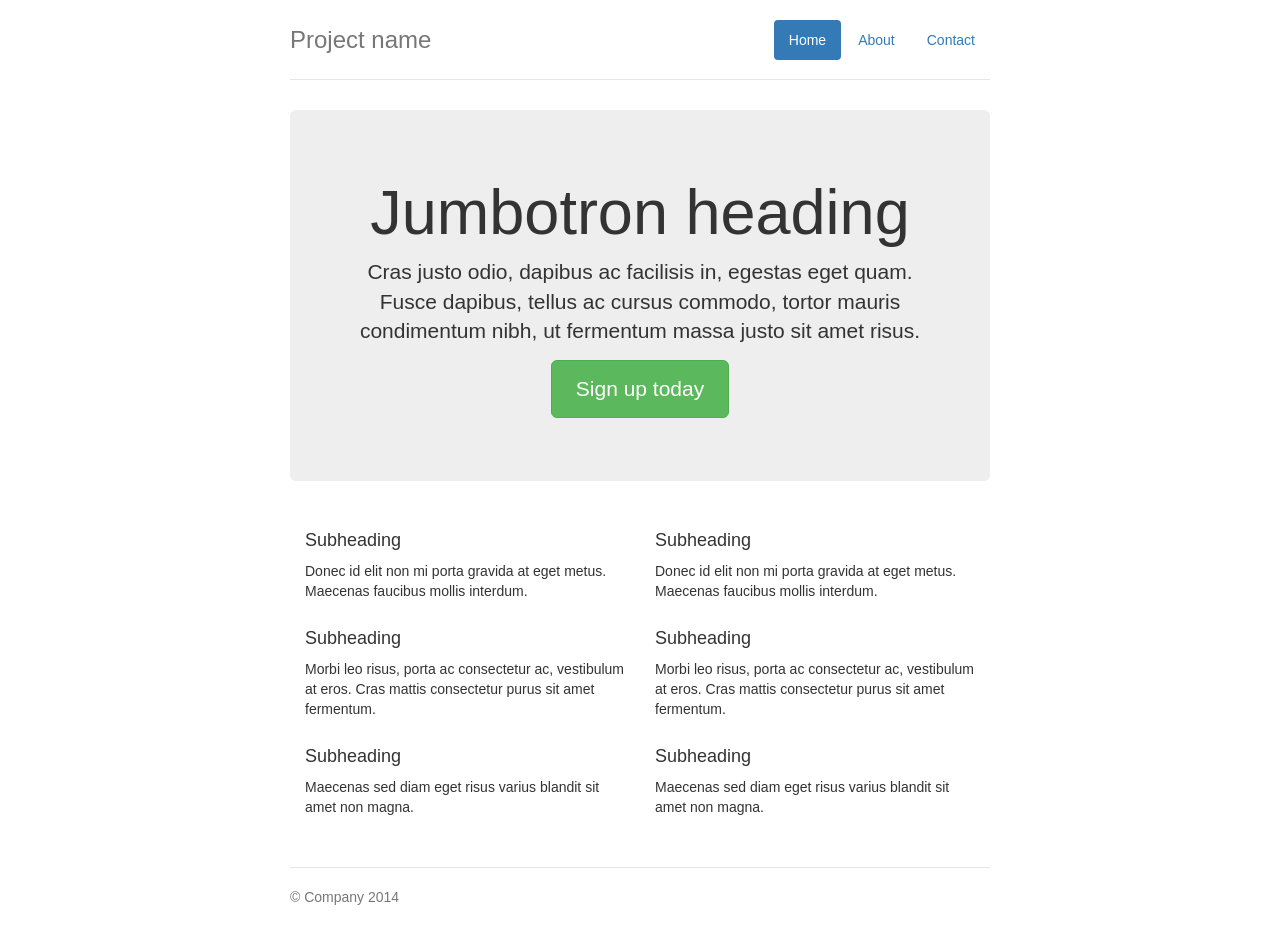
<file: bootstrap-3.3.2/docs/examples/jumbotron-narrow/index.html>
<!DOCTYPE html>
<html lang="en">
  <head>
    <meta charset="utf-8">
    <meta http-equiv="X-UA-Compatible" content="IE=edge">
    <meta name="viewport" content="width=device-width, initial-scale=1">
    <meta name="description" content="">
    <meta name="author" content="">
    <link rel="icon" href="../../favicon.ico">

    <title>Narrow Jumbotron Template for Bootstrap</title>

    <!-- Bootstrap core CSS -->
    <link href="../../dist/css/bootstrap.min.css" rel="stylesheet">

    <!-- Custom styles for this template -->
    <link href="jumbotron-narrow.css" rel="stylesheet">

    <!-- Just for debugging purposes. Don't actually copy these 2 lines! -->
    <!--[if lt IE 9]><script src="../../assets/js/ie8-responsive-file-warning.js"></script><![endif]-->
    <script src="../../assets/js/ie-emulation-modes-warning.js"></script>

    <!-- HTML5 shim and Respond.js for IE8 support of HTML5 elements and media queries -->
    <!--[if lt IE 9]>
      <script src="https://oss.maxcdn.com/html5shiv/3.7.2/html5shiv.min.js"></script>
      <script src="https://oss.maxcdn.com/respond/1.4.2/respond.min.js"></script>
    <![endif]-->
  </head>

  <body>

    <div class="container">
      <div class="header">
        <nav>
          <ul class="nav nav-pills pull-right">
            <li role="presentation" class="active"><a href="#">Home</a></li>
            <li role="presentation"><a href="#">About</a></li>
            <li role="presentation"><a href="#">Contact</a></li>
          </ul>
        </nav>
        <h3 class="text-muted">Project name</h3>
      </div>

      <div class="jumbotron">
        <h1>Jumbotron heading</h1>
        <p class="lead">Cras justo odio, dapibus ac facilisis in, egestas eget quam. Fusce dapibus, tellus ac cursus commodo, tortor mauris condimentum nibh, ut fermentum massa justo sit amet risus.</p>
        <p><a class="btn btn-lg btn-success" href="#" role="button">Sign up today</a></p>
      </div>

      <div class="row marketing">
        <div class="col-lg-6">
          <h4>Subheading</h4>
          <p>Donec id elit non mi porta gravida at eget metus. Maecenas faucibus mollis interdum.</p>

          <h4>Subheading</h4>
          <p>Morbi leo risus, porta ac consectetur ac, vestibulum at eros. Cras mattis consectetur purus sit amet fermentum.</p>

          <h4>Subheading</h4>
          <p>Maecenas sed diam eget risus varius blandit sit amet non magna.</p>
        </div>

        <div class="col-lg-6">
          <h4>Subheading</h4>
          <p>Donec id elit non mi porta gravida at eget metus. Maecenas faucibus mollis interdum.</p>

          <h4>Subheading</h4>
          <p>Morbi leo risus, porta ac consectetur ac, vestibulum at eros. Cras mattis consectetur purus sit amet fermentum.</p>

          <h4>Subheading</h4>
          <p>Maecenas sed diam eget risus varius blandit sit amet non magna.</p>
        </div>
      </div>

      <footer class="footer">
        <p>&copy; Company 2014</p>
      </footer>

    </div> <!-- /container -->


    <!-- IE10 viewport hack for Surface/desktop Windows 8 bug -->
    <script src="../../assets/js/ie10-viewport-bug-workaround.js"></script>
  </body>
</html>
</file>
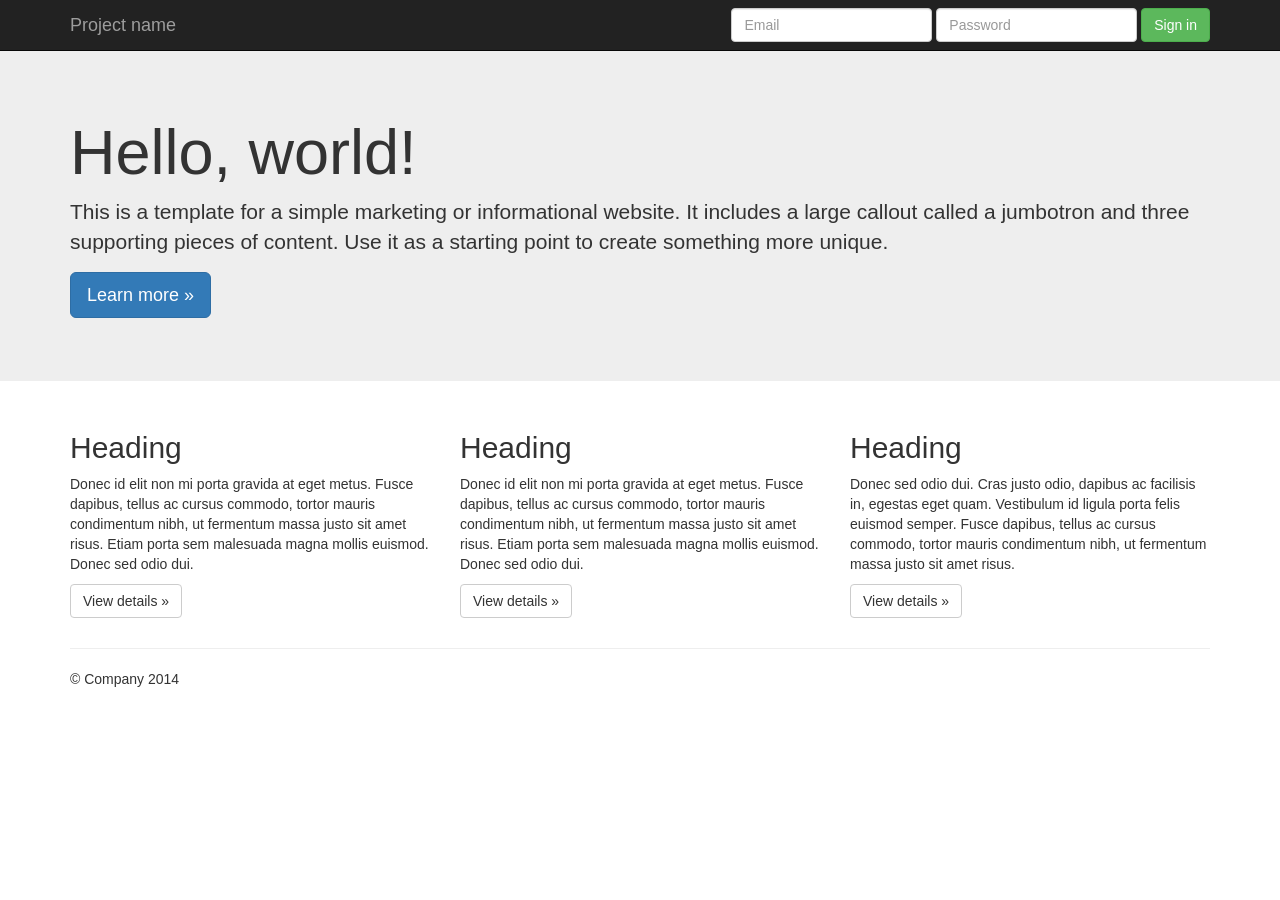
<file: bootstrap-3.3.2/docs/examples/jumbotron/index.html>
<!DOCTYPE html>
<html lang="en">
  <head>
    <meta charset="utf-8">
    <meta http-equiv="X-UA-Compatible" content="IE=edge">
    <meta name="viewport" content="width=device-width, initial-scale=1">
    <meta name="description" content="">
    <meta name="author" content="">
    <link rel="icon" href="../../favicon.ico">

    <title>Jumbotron Template for Bootstrap</title>

    <!-- Bootstrap core CSS -->
    <link href="../../dist/css/bootstrap.min.css" rel="stylesheet">

    <!-- Custom styles for this template -->
    <link href="jumbotron.css" rel="stylesheet">

    <!-- Just for debugging purposes. Don't actually copy these 2 lines! -->
    <!--[if lt IE 9]><script src="../../assets/js/ie8-responsive-file-warning.js"></script><![endif]-->
    <script src="../../assets/js/ie-emulation-modes-warning.js"></script>

    <!-- HTML5 shim and Respond.js for IE8 support of HTML5 elements and media queries -->
    <!--[if lt IE 9]>
      <script src="https://oss.maxcdn.com/html5shiv/3.7.2/html5shiv.min.js"></script>
      <script src="https://oss.maxcdn.com/respond/1.4.2/respond.min.js"></script>
    <![endif]-->
  </head>

  <body>

    <nav class="navbar navbar-inverse navbar-fixed-top">
      <div class="container">
        <div class="navbar-header">
          <button type="button" class="navbar-toggle collapsed" data-toggle="collapse" data-target="#navbar" aria-expanded="false" aria-controls="navbar">
            <span class="sr-only">Toggle navigation</span>
            <span class="icon-bar"></span>
            <span class="icon-bar"></span>
            <span class="icon-bar"></span>
          </button>
          <a class="navbar-brand" href="#">Project name</a>
        </div>
        <div id="navbar" class="navbar-collapse collapse">
          <form class="navbar-form navbar-right">
            <div class="form-group">
              <input type="text" placeholder="Email" class="form-control">
            </div>
            <div class="form-group">
              <input type="password" placeholder="Password" class="form-control">
            </div>
            <button type="submit" class="btn btn-success">Sign in</button>
          </form>
        </div><!--/.navbar-collapse -->
      </div>
    </nav>

    <!-- Main jumbotron for a primary marketing message or call to action -->
    <div class="jumbotron">
      <div class="container">
        <h1>Hello, world!</h1>
        <p>This is a template for a simple marketing or informational website. It includes a large callout called a jumbotron and three supporting pieces of content. Use it as a starting point to create something more unique.</p>
        <p><a class="btn btn-primary btn-lg" href="#" role="button">Learn more &raquo;</a></p>
      </div>
    </div>

    <div class="container">
      <!-- Example row of columns -->
      <div class="row">
        <div class="col-md-4">
          <h2>Heading</h2>
          <p>Donec id elit non mi porta gravida at eget metus. Fusce dapibus, tellus ac cursus commodo, tortor mauris condimentum nibh, ut fermentum massa justo sit amet risus. Etiam porta sem malesuada magna mollis euismod. Donec sed odio dui. </p>
          <p><a class="btn btn-default" href="#" role="button">View details &raquo;</a></p>
        </div>
        <div class="col-md-4">
          <h2>Heading</h2>
          <p>Donec id elit non mi porta gravida at eget metus. Fusce dapibus, tellus ac cursus commodo, tortor mauris condimentum nibh, ut fermentum massa justo sit amet risus. Etiam porta sem malesuada magna mollis euismod. Donec sed odio dui. </p>
          <p><a class="btn btn-default" href="#" role="button">View details &raquo;</a></p>
       </div>
        <div class="col-md-4">
          <h2>Heading</h2>
          <p>Donec sed odio dui. Cras justo odio, dapibus ac facilisis in, egestas eget quam. Vestibulum id ligula porta felis euismod semper. Fusce dapibus, tellus ac cursus commodo, tortor mauris condimentum nibh, ut fermentum massa justo sit amet risus.</p>
          <p><a class="btn btn-default" href="#" role="button">View details &raquo;</a></p>
        </div>
      </div>

      <hr>

      <footer>
        <p>&copy; Company 2014</p>
      </footer>
    </div> <!-- /container -->


    <!-- Bootstrap core JavaScript
    ================================================== -->
    <!-- Placed at the end of the document so the pages load faster -->
    <script src="https://ajax.googleapis.com/ajax/libs/jquery/1.11.2/jquery.min.js"></script>
    <script src="../../dist/js/bootstrap.min.js"></script>
    <!-- IE10 viewport hack for Surface/desktop Windows 8 bug -->
    <script src="../../assets/js/ie10-viewport-bug-workaround.js"></script>
  </body>
</html>
</file>
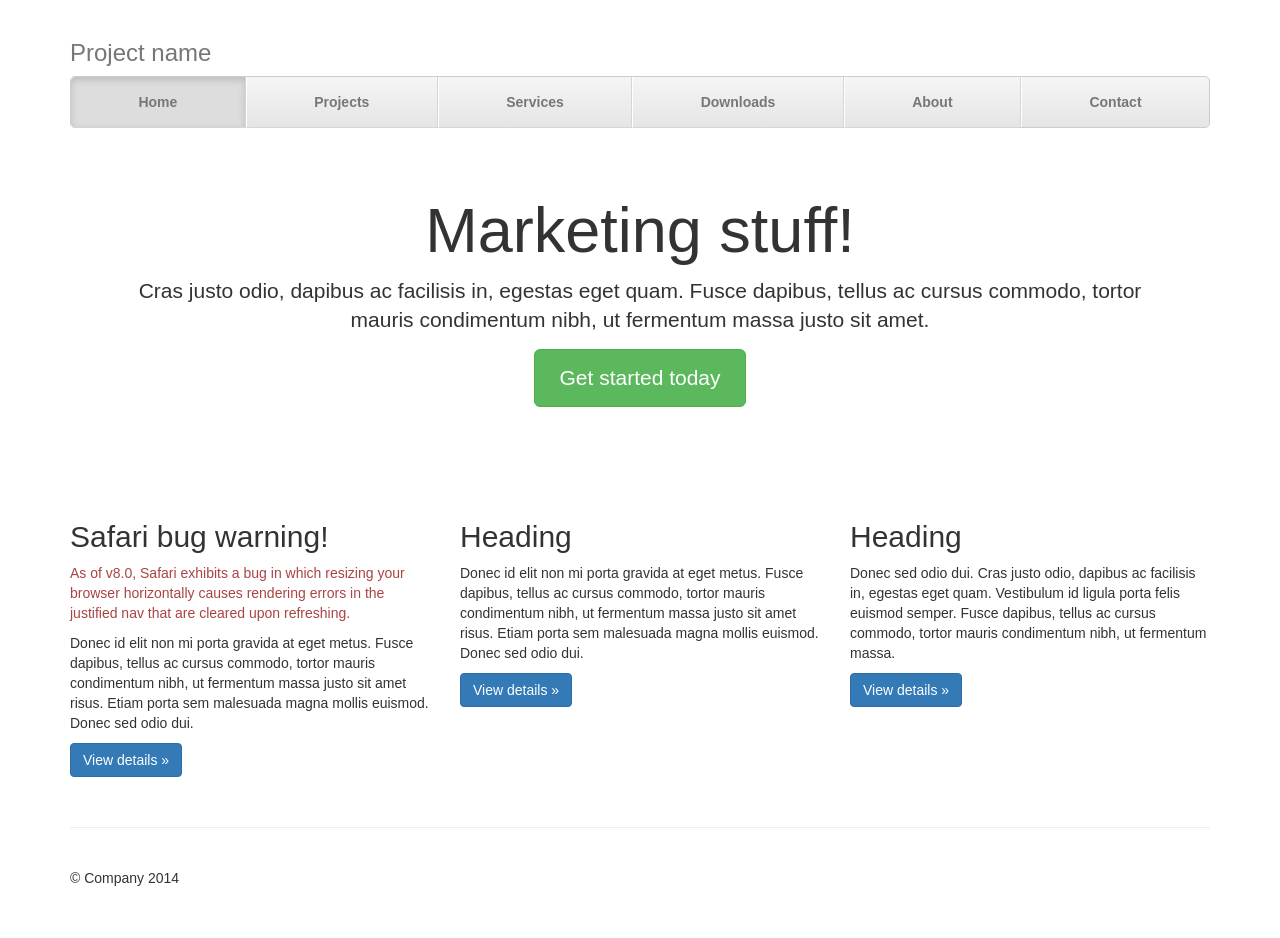
<file: bootstrap-3.3.2/docs/examples/justified-nav/index.html>
<!DOCTYPE html>
<html lang="en">
  <head>
    <meta charset="utf-8">
    <meta http-equiv="X-UA-Compatible" content="IE=edge">
    <meta name="viewport" content="width=device-width, initial-scale=1">
    <meta name="description" content="">
    <meta name="author" content="">
    <link rel="icon" href="../../favicon.ico">

    <title>Justified Nav Template for Bootstrap</title>

    <!-- Bootstrap core CSS -->
    <link href="../../dist/css/bootstrap.min.css" rel="stylesheet">

    <!-- Custom styles for this template -->
    <link href="justified-nav.css" rel="stylesheet">

    <!-- Just for debugging purposes. Don't actually copy these 2 lines! -->
    <!--[if lt IE 9]><script src="../../assets/js/ie8-responsive-file-warning.js"></script><![endif]-->
    <script src="../../assets/js/ie-emulation-modes-warning.js"></script>

    <!-- HTML5 shim and Respond.js for IE8 support of HTML5 elements and media queries -->
    <!--[if lt IE 9]>
      <script src="https://oss.maxcdn.com/html5shiv/3.7.2/html5shiv.min.js"></script>
      <script src="https://oss.maxcdn.com/respond/1.4.2/respond.min.js"></script>
    <![endif]-->
  </head>

  <body>

    <div class="container">

      <div class="masthead">
        <h3 class="text-muted">Project name</h3>
        <nav>
          <ul class="nav nav-justified">
            <li class="active"><a href="#">Home</a></li>
            <li><a href="#">Projects</a></li>
            <li><a href="#">Services</a></li>
            <li><a href="#">Downloads</a></li>
            <li><a href="#">About</a></li>
            <li><a href="#">Contact</a></li>
          </ul>
        </nav>
      </div>

      <!-- Jumbotron -->
      <div class="jumbotron">
        <h1>Marketing stuff!</h1>
        <p class="lead">Cras justo odio, dapibus ac facilisis in, egestas eget quam. Fusce dapibus, tellus ac cursus commodo, tortor mauris condimentum nibh, ut fermentum massa justo sit amet.</p>
        <p><a class="btn btn-lg btn-success" href="#" role="button">Get started today</a></p>
      </div>

      <!-- Example row of columns -->
      <div class="row">
        <div class="col-lg-4">
          <h2>Safari bug warning!</h2>
          <p class="text-danger">As of v8.0, Safari exhibits a bug in which resizing your browser horizontally causes rendering errors in the justified nav that are cleared upon refreshing.</p>
          <p>Donec id elit non mi porta gravida at eget metus. Fusce dapibus, tellus ac cursus commodo, tortor mauris condimentum nibh, ut fermentum massa justo sit amet risus. Etiam porta sem malesuada magna mollis euismod. Donec sed odio dui. </p>
          <p><a class="btn btn-primary" href="#" role="button">View details &raquo;</a></p>
        </div>
        <div class="col-lg-4">
          <h2>Heading</h2>
          <p>Donec id elit non mi porta gravida at eget metus. Fusce dapibus, tellus ac cursus commodo, tortor mauris condimentum nibh, ut fermentum massa justo sit amet risus. Etiam porta sem malesuada magna mollis euismod. Donec sed odio dui. </p>
          <p><a class="btn btn-primary" href="#" role="button">View details &raquo;</a></p>
       </div>
        <div class="col-lg-4">
          <h2>Heading</h2>
          <p>Donec sed odio dui. Cras justo odio, dapibus ac facilisis in, egestas eget quam. Vestibulum id ligula porta felis euismod semper. Fusce dapibus, tellus ac cursus commodo, tortor mauris condimentum nibh, ut fermentum massa.</p>
          <p><a class="btn btn-primary" href="#" role="button">View details &raquo;</a></p>
        </div>
      </div>

      <!-- Site footer -->
      <footer class="footer">
        <p>&copy; Company 2014</p>
      </footer>

    </div> <!-- /container -->


    <!-- IE10 viewport hack for Surface/desktop Windows 8 bug -->
    <script src="../../assets/js/ie10-viewport-bug-workaround.js"></script>
  </body>
</html>
</file>
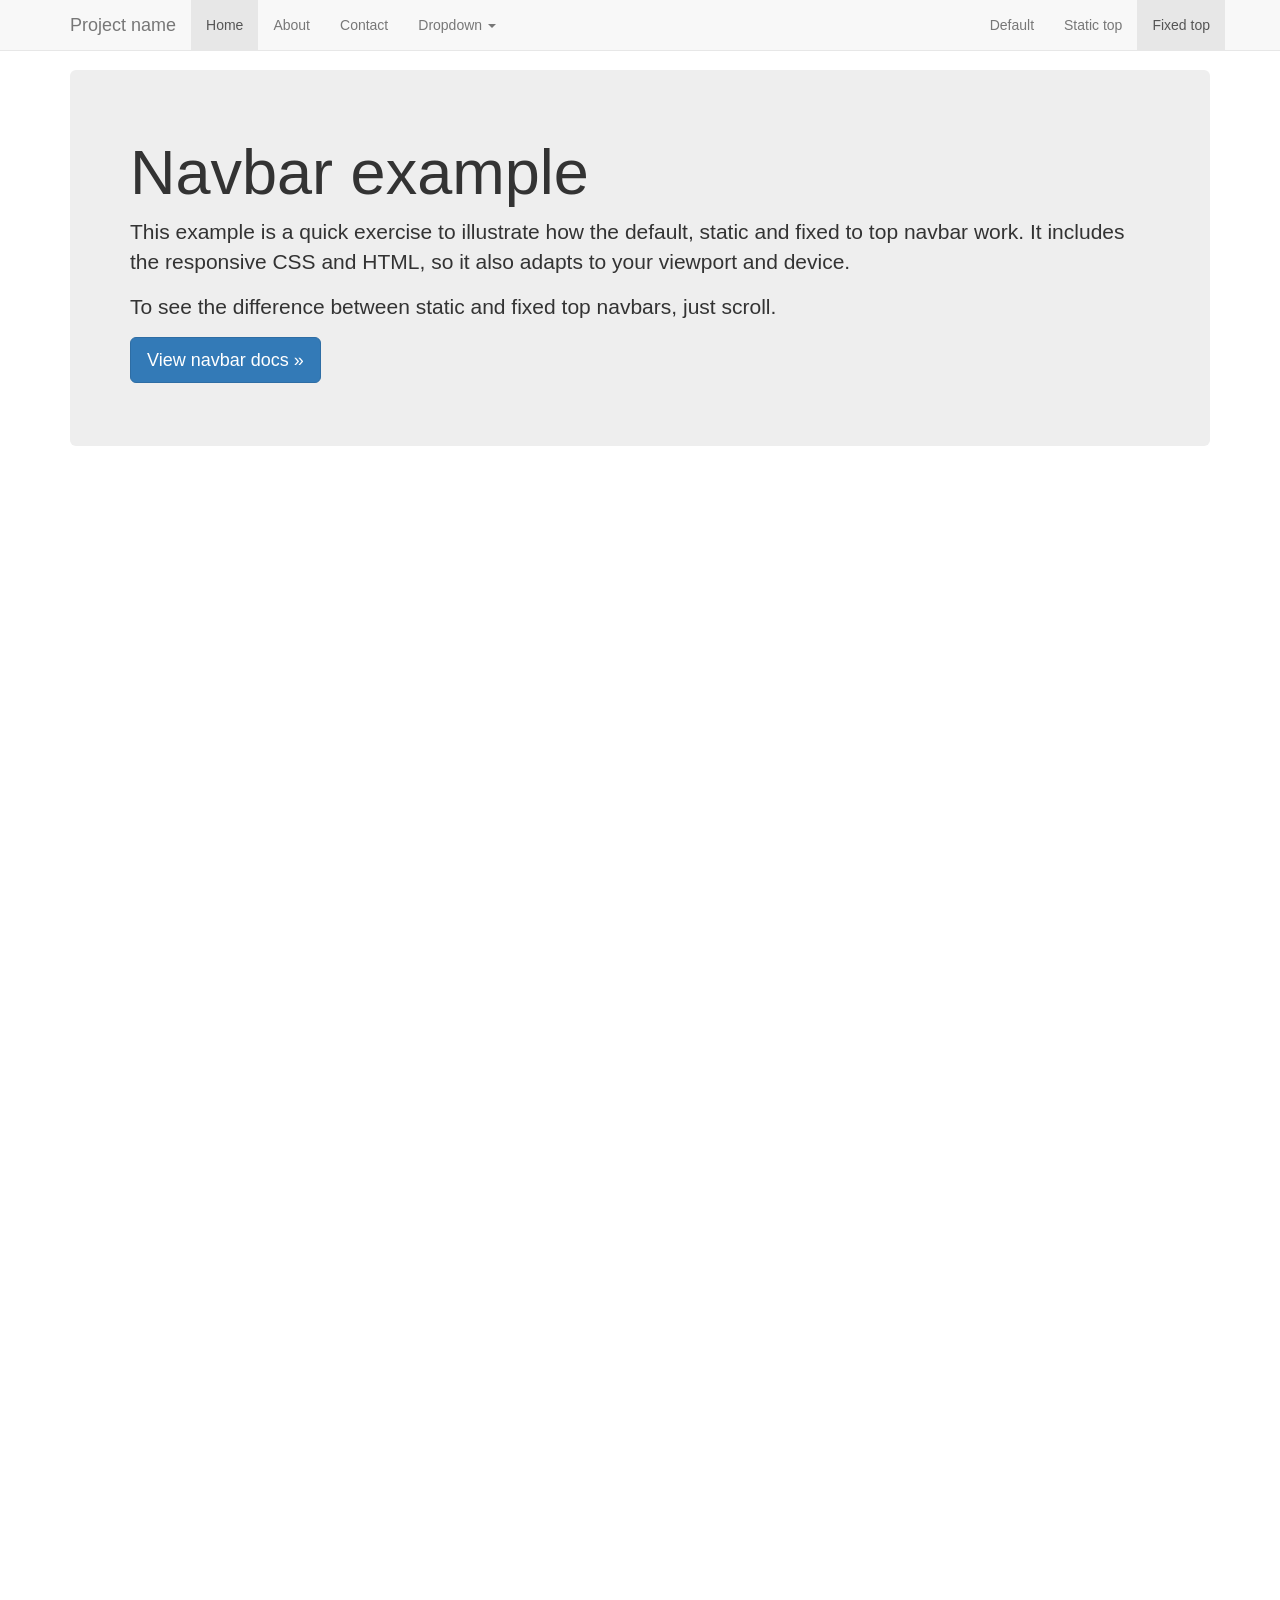
<file: bootstrap-3.3.2/docs/examples/navbar-fixed-top/index.html>
<!DOCTYPE html>
<html lang="en">
  <head>
    <meta charset="utf-8">
    <meta http-equiv="X-UA-Compatible" content="IE=edge">
    <meta name="viewport" content="width=device-width, initial-scale=1">
    <meta name="description" content="">
    <meta name="author" content="">
    <link rel="icon" href="../../favicon.ico">

    <title>Fixed Top Navbar Example for Bootstrap</title>

    <!-- Bootstrap core CSS -->
    <link href="../../dist/css/bootstrap.min.css" rel="stylesheet">

    <!-- Custom styles for this template -->
    <link href="navbar-fixed-top.css" rel="stylesheet">

    <!-- Just for debugging purposes. Don't actually copy these 2 lines! -->
    <!--[if lt IE 9]><script src="../../assets/js/ie8-responsive-file-warning.js"></script><![endif]-->
    <script src="../../assets/js/ie-emulation-modes-warning.js"></script>

    <!-- HTML5 shim and Respond.js for IE8 support of HTML5 elements and media queries -->
    <!--[if lt IE 9]>
      <script src="https://oss.maxcdn.com/html5shiv/3.7.2/html5shiv.min.js"></script>
      <script src="https://oss.maxcdn.com/respond/1.4.2/respond.min.js"></script>
    <![endif]-->
  </head>

  <body>

    <!-- Fixed navbar -->
    <nav class="navbar navbar-default navbar-fixed-top">
      <div class="container">
        <div class="navbar-header">
          <button type="button" class="navbar-toggle collapsed" data-toggle="collapse" data-target="#navbar" aria-expanded="false" aria-controls="navbar">
            <span class="sr-only">Toggle navigation</span>
            <span class="icon-bar"></span>
            <span class="icon-bar"></span>
            <span class="icon-bar"></span>
          </button>
          <a class="navbar-brand" href="#">Project name</a>
        </div>
        <div id="navbar" class="navbar-collapse collapse">
          <ul class="nav navbar-nav">
            <li class="active"><a href="#">Home</a></li>
            <li><a href="#about">About</a></li>
            <li><a href="#contact">Contact</a></li>
            <li class="dropdown">
              <a href="#" class="dropdown-toggle" data-toggle="dropdown" role="button" aria-expanded="false">Dropdown <span class="caret"></span></a>
              <ul class="dropdown-menu" role="menu">
                <li><a href="#">Action</a></li>
                <li><a href="#">Another action</a></li>
                <li><a href="#">Something else here</a></li>
                <li class="divider"></li>
                <li class="dropdown-header">Nav header</li>
                <li><a href="#">Separated link</a></li>
                <li><a href="#">One more separated link</a></li>
              </ul>
            </li>
          </ul>
          <ul class="nav navbar-nav navbar-right">
            <li><a href="../navbar/">Default</a></li>
            <li><a href="../navbar-static-top/">Static top</a></li>
            <li class="active"><a href="./">Fixed top <span class="sr-only">(current)</span></a></li>
          </ul>
        </div><!--/.nav-collapse -->
      </div>
    </nav>

    <div class="container">

      <!-- Main component for a primary marketing message or call to action -->
      <div class="jumbotron">
        <h1>Navbar example</h1>
        <p>This example is a quick exercise to illustrate how the default, static and fixed to top navbar work. It includes the responsive CSS and HTML, so it also adapts to your viewport and device.</p>
        <p>To see the difference between static and fixed top navbars, just scroll.</p>
        <p>
          <a class="btn btn-lg btn-primary" href="../../components/#navbar" role="button">View navbar docs &raquo;</a>
        </p>
      </div>

    </div> <!-- /container -->


    <!-- Bootstrap core JavaScript
    ================================================== -->
    <!-- Placed at the end of the document so the pages load faster -->
    <script src="https://ajax.googleapis.com/ajax/libs/jquery/1.11.2/jquery.min.js"></script>
    <script src="../../dist/js/bootstrap.min.js"></script>
    <!-- IE10 viewport hack for Surface/desktop Windows 8 bug -->
    <script src="../../assets/js/ie10-viewport-bug-workaround.js"></script>
  </body>
</html>
</file>
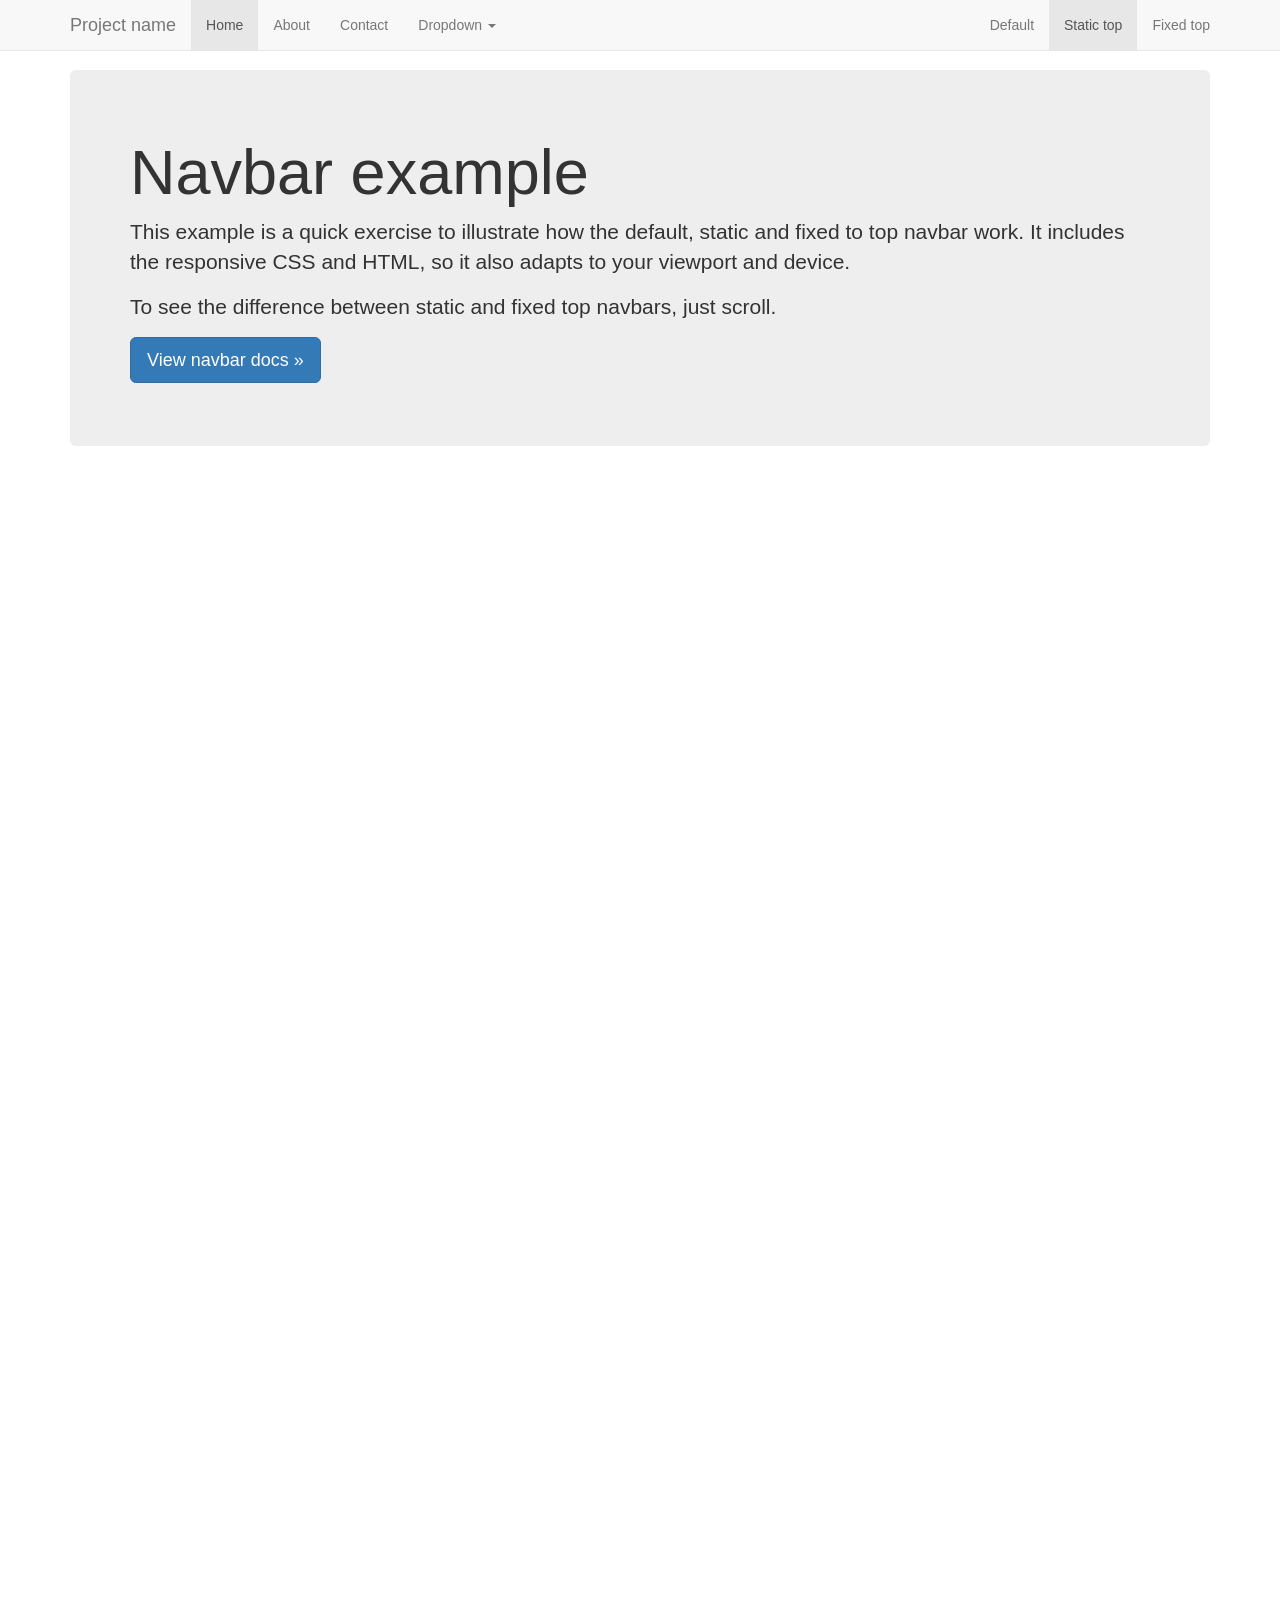
<file: bootstrap-3.3.2/docs/examples/navbar-static-top/index.html>
<!DOCTYPE html>
<html lang="en">
  <head>
    <meta charset="utf-8">
    <meta http-equiv="X-UA-Compatible" content="IE=edge">
    <meta name="viewport" content="width=device-width, initial-scale=1">
    <meta name="description" content="">
    <meta name="author" content="">
    <link rel="icon" href="../../favicon.ico">

    <title>Static Top Navbar Example for Bootstrap</title>

    <!-- Bootstrap core CSS -->
    <link href="../../dist/css/bootstrap.min.css" rel="stylesheet">

    <!-- Custom styles for this template -->
    <link href="navbar-static-top.css" rel="stylesheet">

    <!-- Just for debugging purposes. Don't actually copy these 2 lines! -->
    <!--[if lt IE 9]><script src="../../assets/js/ie8-responsive-file-warning.js"></script><![endif]-->
    <script src="../../assets/js/ie-emulation-modes-warning.js"></script>

    <!-- HTML5 shim and Respond.js for IE8 support of HTML5 elements and media queries -->
    <!--[if lt IE 9]>
      <script src="https://oss.maxcdn.com/html5shiv/3.7.2/html5shiv.min.js"></script>
      <script src="https://oss.maxcdn.com/respond/1.4.2/respond.min.js"></script>
    <![endif]-->
  </head>

  <body>

    <!-- Static navbar -->
    <nav class="navbar navbar-default navbar-static-top">
      <div class="container">
        <div class="navbar-header">
          <button type="button" class="navbar-toggle collapsed" data-toggle="collapse" data-target="#navbar" aria-expanded="false" aria-controls="navbar">
            <span class="sr-only">Toggle navigation</span>
            <span class="icon-bar"></span>
            <span class="icon-bar"></span>
            <span class="icon-bar"></span>
          </button>
          <a class="navbar-brand" href="#">Project name</a>
        </div>
        <div id="navbar" class="navbar-collapse collapse">
          <ul class="nav navbar-nav">
            <li class="active"><a href="#">Home</a></li>
            <li><a href="#about">About</a></li>
            <li><a href="#contact">Contact</a></li>
            <li class="dropdown">
              <a href="#" class="dropdown-toggle" data-toggle="dropdown" role="button" aria-expanded="false">Dropdown <span class="caret"></span></a>
              <ul class="dropdown-menu" role="menu">
                <li><a href="#">Action</a></li>
                <li><a href="#">Another action</a></li>
                <li><a href="#">Something else here</a></li>
                <li class="divider"></li>
                <li class="dropdown-header">Nav header</li>
                <li><a href="#">Separated link</a></li>
                <li><a href="#">One more separated link</a></li>
              </ul>
            </li>
          </ul>
          <ul class="nav navbar-nav navbar-right">
            <li><a href="../navbar/">Default</a></li>
            <li class="active"><a href="./">Static top <span class="sr-only">(current)</span></a></li>
            <li><a href="../navbar-fixed-top/">Fixed top</a></li>
          </ul>
        </div><!--/.nav-collapse -->
      </div>
    </nav>


    <div class="container">

      <!-- Main component for a primary marketing message or call to action -->
      <div class="jumbotron">
        <h1>Navbar example</h1>
        <p>This example is a quick exercise to illustrate how the default, static and fixed to top navbar work. It includes the responsive CSS and HTML, so it also adapts to your viewport and device.</p>
        <p>To see the difference between static and fixed top navbars, just scroll.</p>
        <p>
          <a class="btn btn-lg btn-primary" href="../../components/#navbar" role="button">View navbar docs &raquo;</a>
        </p>
      </div>

    </div> <!-- /container -->


    <!-- Bootstrap core JavaScript
    ================================================== -->
    <!-- Placed at the end of the document so the pages load faster -->
    <script src="https://ajax.googleapis.com/ajax/libs/jquery/1.11.2/jquery.min.js"></script>
    <script src="../../dist/js/bootstrap.min.js"></script>
    <!-- IE10 viewport hack for Surface/desktop Windows 8 bug -->
    <script src="../../assets/js/ie10-viewport-bug-workaround.js"></script>
  </body>
</html>
</file>
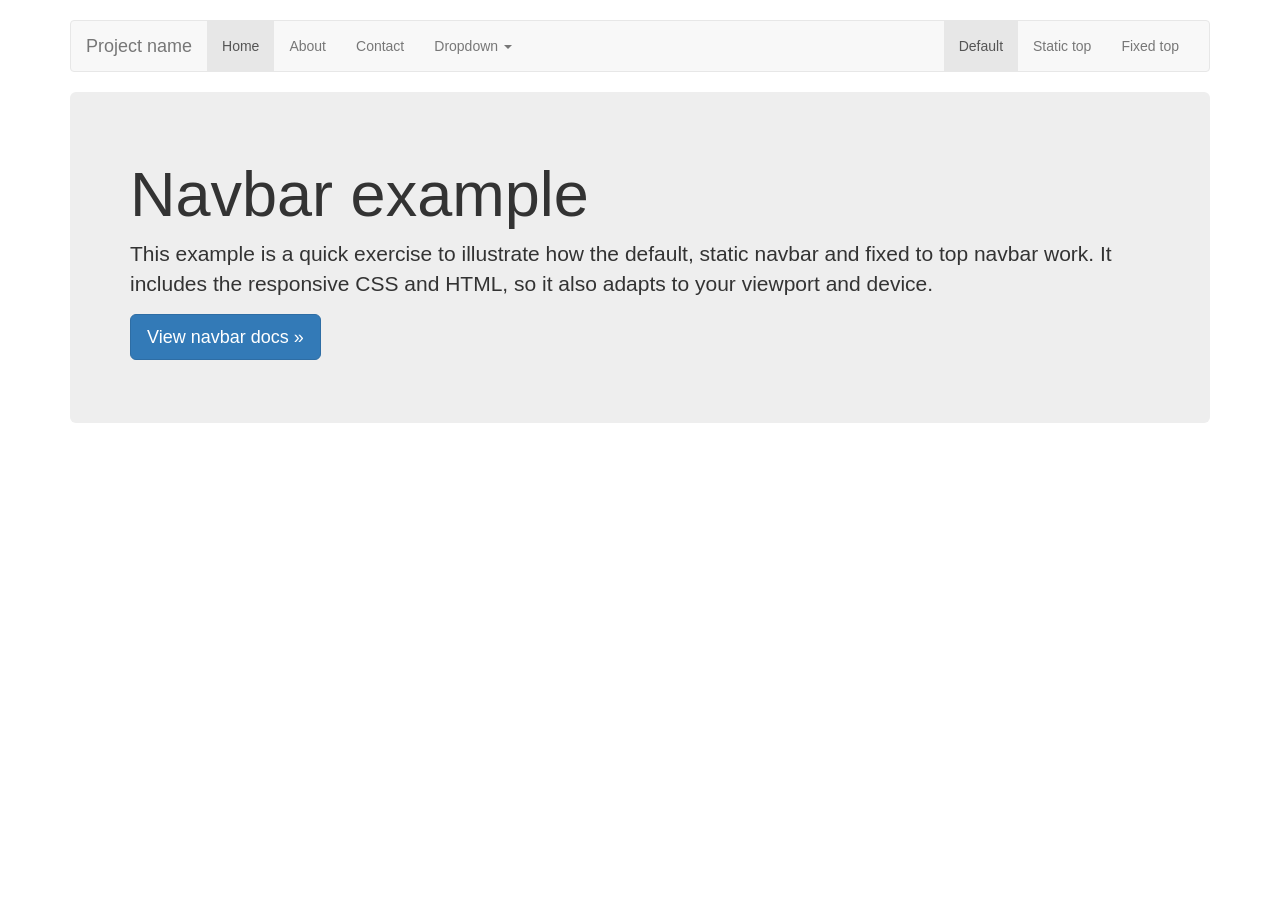
<file: bootstrap-3.3.2/docs/examples/navbar/index.html>
<!DOCTYPE html>
<html lang="en">
  <head>
    <meta charset="utf-8">
    <meta http-equiv="X-UA-Compatible" content="IE=edge">
    <meta name="viewport" content="width=device-width, initial-scale=1">
    <meta name="description" content="">
    <meta name="author" content="">
    <link rel="icon" href="../../favicon.ico">

    <title>Navbar Template for Bootstrap</title>

    <!-- Bootstrap core CSS -->
    <link href="../../dist/css/bootstrap.min.css" rel="stylesheet">

    <!-- Custom styles for this template -->
    <link href="navbar.css" rel="stylesheet">

    <!-- Just for debugging purposes. Don't actually copy these 2 lines! -->
    <!--[if lt IE 9]><script src="../../assets/js/ie8-responsive-file-warning.js"></script><![endif]-->
    <script src="../../assets/js/ie-emulation-modes-warning.js"></script>

    <!-- HTML5 shim and Respond.js for IE8 support of HTML5 elements and media queries -->
    <!--[if lt IE 9]>
      <script src="https://oss.maxcdn.com/html5shiv/3.7.2/html5shiv.min.js"></script>
      <script src="https://oss.maxcdn.com/respond/1.4.2/respond.min.js"></script>
    <![endif]-->
  </head>

  <body>

    <div class="container">

      <!-- Static navbar -->
      <nav class="navbar navbar-default">
        <div class="container-fluid">
          <div class="navbar-header">
            <button type="button" class="navbar-toggle collapsed" data-toggle="collapse" data-target="#navbar" aria-expanded="false" aria-controls="navbar">
              <span class="sr-only">Toggle navigation</span>
              <span class="icon-bar"></span>
              <span class="icon-bar"></span>
              <span class="icon-bar"></span>
            </button>
            <a class="navbar-brand" href="#">Project name</a>
          </div>
          <div id="navbar" class="navbar-collapse collapse">
            <ul class="nav navbar-nav">
              <li class="active"><a href="#">Home</a></li>
              <li><a href="#">About</a></li>
              <li><a href="#">Contact</a></li>
              <li class="dropdown">
                <a href="#" class="dropdown-toggle" data-toggle="dropdown" role="button" aria-expanded="false">Dropdown <span class="caret"></span></a>
                <ul class="dropdown-menu" role="menu">
                  <li><a href="#">Action</a></li>
                  <li><a href="#">Another action</a></li>
                  <li><a href="#">Something else here</a></li>
                  <li class="divider"></li>
                  <li class="dropdown-header">Nav header</li>
                  <li><a href="#">Separated link</a></li>
                  <li><a href="#">One more separated link</a></li>
                </ul>
              </li>
            </ul>
            <ul class="nav navbar-nav navbar-right">
              <li class="active"><a href="./">Default <span class="sr-only">(current)</span></a></li>
              <li><a href="../navbar-static-top/">Static top</a></li>
              <li><a href="../navbar-fixed-top/">Fixed top</a></li>
            </ul>
          </div><!--/.nav-collapse -->
        </div><!--/.container-fluid -->
      </nav>

      <!-- Main component for a primary marketing message or call to action -->
      <div class="jumbotron">
        <h1>Navbar example</h1>
        <p>This example is a quick exercise to illustrate how the default, static navbar and fixed to top navbar work. It includes the responsive CSS and HTML, so it also adapts to your viewport and device.</p>
        <p>
          <a class="btn btn-lg btn-primary" href="../../components/#navbar" role="button">View navbar docs &raquo;</a>
        </p>
      </div>

    </div> <!-- /container -->


    <!-- Bootstrap core JavaScript
    ================================================== -->
    <!-- Placed at the end of the document so the pages load faster -->
    <script src="https://ajax.googleapis.com/ajax/libs/jquery/1.11.2/jquery.min.js"></script>
    <script src="../../dist/js/bootstrap.min.js"></script>
    <!-- IE10 viewport hack for Surface/desktop Windows 8 bug -->
    <script src="../../assets/js/ie10-viewport-bug-workaround.js"></script>
  </body>
</html>
</file>
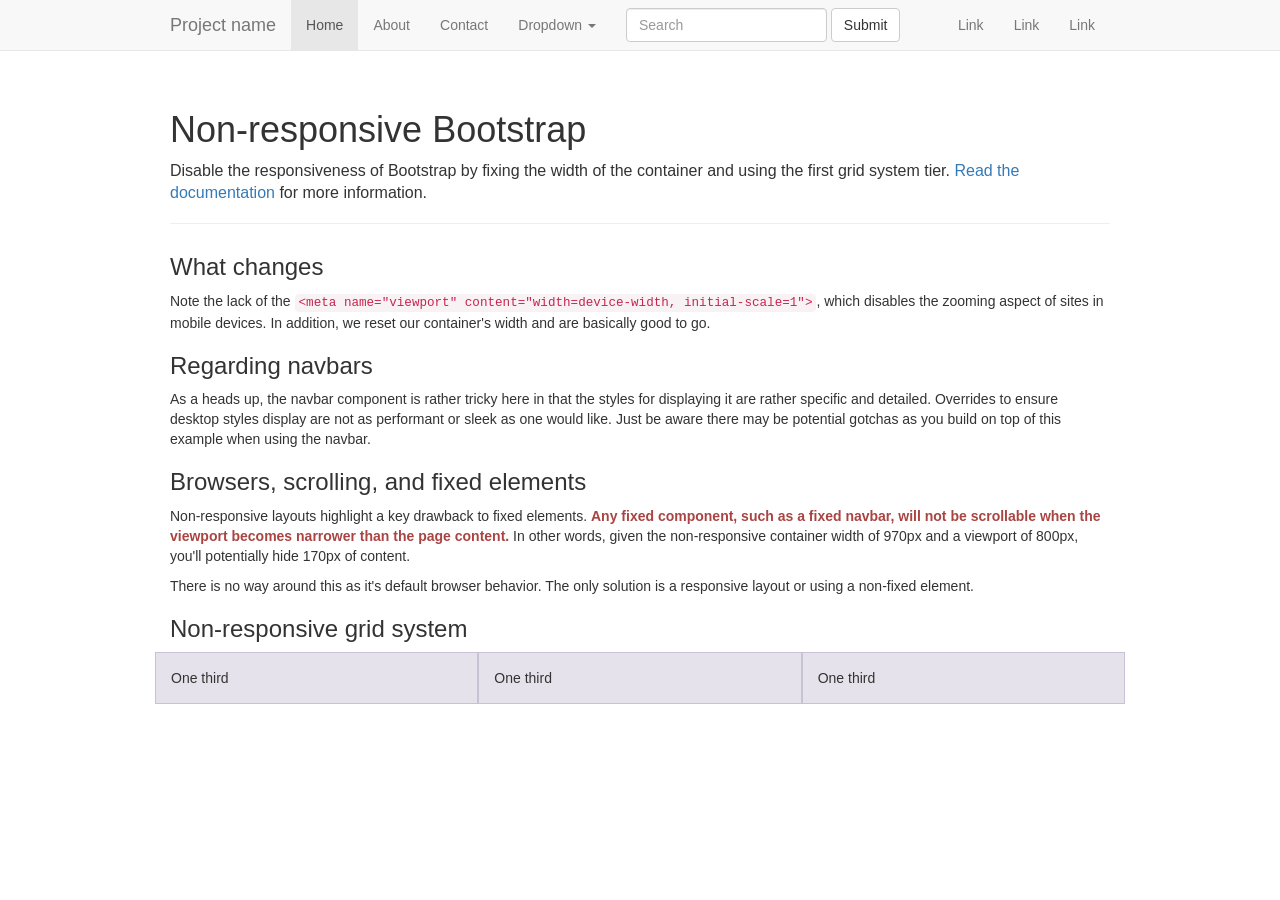
<file: bootstrap-3.3.2/docs/examples/non-responsive/index.html>
<!DOCTYPE html>
<html lang="en">
  <head>
    <meta charset="utf-8">
    <meta http-equiv="X-UA-Compatible" content="IE=edge">
    <meta name="description" content="">
    <meta name="author" content="">

    <!-- Note there is no responsive meta tag here -->

    <link rel="icon" href="../../favicon.ico">

    <title>Non-responsive Template for Bootstrap</title>

    <!-- Bootstrap core CSS -->
    <link href="../../dist/css/bootstrap.min.css" rel="stylesheet">

    <!-- Custom styles for this template -->
    <link href="non-responsive.css" rel="stylesheet">

    <!-- Just for debugging purposes. Don't actually copy these 2 lines! -->
    <!--[if lt IE 9]><script src="../../assets/js/ie8-responsive-file-warning.js"></script><![endif]-->
    <script src="../../assets/js/ie-emulation-modes-warning.js"></script>

    <!-- HTML5 shim and Respond.js for IE8 support of HTML5 elements and media queries -->
    <!--[if lt IE 9]>
      <script src="https://oss.maxcdn.com/html5shiv/3.7.2/html5shiv.min.js"></script>
      <script src="https://oss.maxcdn.com/respond/1.4.2/respond.min.js"></script>
    <![endif]-->
  </head>

  <body>

    <!-- Fixed navbar -->
    <nav class="navbar navbar-default navbar-fixed-top">
      <div class="container">
        <div class="navbar-header">
          <button type="button" class="navbar-toggle collapsed" data-toggle="collapse" data-target="#navbar" aria-expanded="false" aria-controls="navbar">
            <span class="sr-only">Toggle navigation</span>
            <span class="icon-bar"></span>
            <span class="icon-bar"></span>
            <span class="icon-bar"></span>
          </button>
          <a class="navbar-brand" href="#">Project name</a>
        </div>
        <div id="navbar" class="navbar-collapse collapse">
          <ul class="nav navbar-nav">
            <li class="active"><a href="#">Home</a></li>
            <li><a href="#about">About</a></li>
            <li><a href="#contact">Contact</a></li>
            <li class="dropdown">
              <a href="#" class="dropdown-toggle" data-toggle="dropdown" role="button" aria-expanded="false">Dropdown <span class="caret"></span></a>
              <ul class="dropdown-menu" role="menu">
                <li><a href="#">Action</a></li>
                <li><a href="#">Another action</a></li>
                <li><a href="#">Something else here</a></li>
                <li class="divider"></li>
                <li class="dropdown-header">Nav header</li>
                <li><a href="#">Separated link</a></li>
                <li><a href="#">One more separated link</a></li>
              </ul>
            </li>
          </ul>
          <form class="navbar-form navbar-left" role="search">
            <div class="form-group">
              <input type="text" class="form-control" placeholder="Search">
            </div>
            <button type="submit" class="btn btn-default">Submit</button>
          </form>
          <ul class="nav navbar-nav navbar-right">
            <li><a href="#">Link</a></li>
            <li><a href="#">Link</a></li>
            <li><a href="#">Link</a></li>
          </ul>
        </div><!--/.nav-collapse -->
      </div>
    </nav>

    <div class="container">

      <div class="page-header">
        <h1>Non-responsive Bootstrap</h1>
        <p class="lead">Disable the responsiveness of Bootstrap by fixing the width of the container and using the first grid system tier. <a href="http://getbootstrap.com/getting-started/#disable-responsive">Read the documentation</a> for more information.</p>
      </div>

      <h3>What changes</h3>
      <p>Note the lack of the <code>&lt;meta name="viewport" content="width=device-width, initial-scale=1"&gt;</code>, which disables the zooming aspect of sites in mobile devices. In addition, we reset our container's width and are basically good to go.</p>

      <h3>Regarding navbars</h3>
      <p>As a heads up, the navbar component is rather tricky here in that the styles for displaying it are rather specific and detailed. Overrides to ensure desktop styles display are not as performant or sleek as one would like. Just be aware there may be potential gotchas as you build on top of this example when using the navbar.</p>

      <h3>Browsers, scrolling, and fixed elements</h3>
      <p>Non-responsive layouts highlight a key drawback to fixed elements. <strong class="text-danger">Any fixed component, such as a fixed navbar, will not be scrollable when the viewport becomes narrower than the page content.</strong> In other words, given the non-responsive container width of 970px and a viewport of 800px, you'll potentially hide 170px of content.</p>
      <p>There is no way around this as it's default browser behavior. The only solution is a responsive layout or using a non-fixed element.</p>

      <h3>Non-responsive grid system</h3>
      <div class="row">
        <div class="col-xs-4">One third</div>
        <div class="col-xs-4">One third</div>
        <div class="col-xs-4">One third</div>
      </div>

    </div> <!-- /container -->


    <!-- Bootstrap core JavaScript
    ================================================== -->
    <!-- Placed at the end of the document so the pages load faster -->
    <script src="https://ajax.googleapis.com/ajax/libs/jquery/1.11.2/jquery.min.js"></script>
    <script src="../../dist/js/bootstrap.min.js"></script>
    <!-- IE10 viewport hack for Surface/desktop Windows 8 bug -->
    <script src="../../assets/js/ie10-viewport-bug-workaround.js"></script>
  </body>
</html>
</file>
<file: css/style.css>
@charset "UTF-8";
/* CSS Document */
* {
	margin: 0;
	padding: 0
}
img {
	display: block;
}
ul li {
	list-style: none;
}
html, body {
	height: 100%;
	width: 100%;
}
body {
	background: #fff;
}
/*首页*/
.head {
	background: url(../images/top_bj.png) repeat-x;
	height: 90px;
	position: fixed;
	width: 100%;
	top: 0;
	z-index: 9999;
}
.bottom {
	background: #000;
	height: 52px;
	position: absolute;
	bottom: 0;
	width: 100%;
	z-index: 600;
}
.bottom P {
	margin: 0 auto;
	color: #FFF;
	font: 14px/52px Microsoft YaHei;
	width: 469px;
	color: #999
}
.bottom a {
	text-decoration: none;
	color: #999
}
.bottom a:hover {
	color: #fff;
	text-decoration: underline;
}
.poa {
	position: inherit;
}
#box div {
	float: left;
}
#box {
	overflow: hidden;
	position: absolute;
}
#box .img {
	z-index: 10;
	position: relative;
	cursor: pointer;
	height: 51px;
	width: 48px;
	background: #1f2228;
	padding: 34px 0 0 28px;
	box-sizing: unset;
}
#box .menu {
	position: relative;
	left: -650px;
	z-index: 9;
}
#box .menu ul li {
	float: left;
	width: 126px;
	text-align: center;
	box-sizing: unset;
}
#box .menu ul li a {
	text-transform: uppercase;
	font: 18px/25px Microsoft YaHei;
	color: #fff;
	text-decoration: none;
	display: block;
	padding: 18px 10px 17px 10px;
	background: #1f2228;
}
#box .menu ul li a span {
	display: block
}
#box .menu ul li a:hover {
	background: #e6000f;
	color: #FFF;
}
.content .news img{position:absolute; left:50%; top:50%; margin-left:-167px; margin-top:-213px;}
.content .shadow {
	background: url(../images/shadow.png) no-repeat;
	width: 300px;
	height: 300px;
	position: absolute;
	top: 0;
	left: 55px;
	z-index: 100
}
.container {
	margin-top: 90px;
}
.share {
	float: right;
	padding: 26px 20px 0 0
}
.share a {
	float: left;
	margin: 0 10px;
}
.sh_1{
	background: url(../images/shaer.png)no-repeat;
	display: block;
	width: 33px;
	height: 33px;
	transition: all 200ms linear 0s;
}
.sh_1:hover {
	background: url(../images/shaer.png)0 -43px no-repeat;
	display: block;
	width: 33px;
	height: 33px
}
.sh_2 {
	background: url(../images/shaer.png)-53px 0 no-repeat;
	display: block;
	width: 33px;
	height: 33px;
	transition: all 200ms linear 0s;
}
.sh_2:hover {
	background: url(../images/shaer.png)-53px -43px no-repeat;
	display: block;
	width: 33px;
	height: 33px
}
.sh_3 {
	background: url(../images/shaer.png)-106px 0 no-repeat;
	display: block;
	width: 33px;
	height: 33px;
	transition: all 200ms linear 0s;
}
.sh_3:hover {
	background: url(../images/shaer.png)-106px -43px no-repeat;
	display: block;
	width: 33px;
	height: 33px
}
.sh_4 {
	background: url(../images/shaer.png)-159px 0 no-repeat;
	display: block;
	width: 33px;
	height: 33px;
	transition: all 200ms linear 0s;
}
.sh_4:hover {
	background: url(../images/shaer.png)-159px -43px no-repeat;
	display: block;
	width: 33px;
	height: 33px
}
.sh_5 {
	background: url(../images/shaer.png)-212px 0 no-repeat;
	display: block;
	width: 33px;
	height: 33px;
	transition: all 200ms linear 0s;
}
.sh_5:hover {
	background: url(../images/shaer.png)-212px -43px no-repeat;
	display: block;
	width: 33px;
	height: 33px
}
.sh_6 {
	background: url(../images/shaer.png)-265px 0 no-repeat;
	display: block;
	width: 33px;
	height: 33px;
	transition: all 200ms linear 0s;
}
.sh_6:hover {
	background: url(../images/shaer.png)-265px -43px no-repeat;
	display: block;
	width: 33px;
	height: 33px
}
#mask {
	width: 100%;
	background: #000;
	position: absolute;
	left: 0;
	top: 0;
	filter: alpha(opacity=50);
	-moz-opacity: 0.5;
	-webkit-opacity: 0.5;
	opacity: 0.5;
	display: none;
	z-index: 100;
}
#login {
	width: 539px;
	height: 392px;
	background: url(../images/qrcode.jpg) no-repeat;
	position: fixed;
	left: 50%;
	top: 60%;
	margin: -269px 0 0 -196px;
	display: none;
	z-index: 300;
}
#login span {
	display: block;
	width: 86px;
	height: 86px;
	color: #333;
	background: url(../images/hand.jpg) no-repeat;
	text-align: center;
	float: right;
	cursor: pointer;
}
/*联系*/
.content_contact {
	width: 452px;
	position: absolute;
	left: 50%;
	top: 50%;
	margin: -200px 0 0 -215px;
}
.contact_bg {
	background: url(../images/contact.png) no-repeat;
	width: 452px;
	height: 431px
}
/*.public*/
.main {
	margin: 0 auto;
	width: 980px;
}
a {
blr:expression(this.onFocus=this.blur())
} /*针对 IE*/
a {
	outline: none;
} /*针对firefox等*/
.main {
	margin-top: 90px;
	min-height: 720px;
}
/*history*/
.history {
	background: url(../images/line04.gif) repeat-y 187px 0;
	overflow: hidden;
	position: relative;
	margin-top: 150px;
	padding-bottom: 150px;
}
.history-date {
	overflow: hidden;
}
.history-date h2 {
	background: url(../images/icon06.gif) #fff no-repeat 158px 0;
	height: 59px;
	font-size: 25px;
	font-family: 微软雅黑;
	font-weight: normal;
	padding-left: 45px;
	margin-bottom: 74px;
}
.history-date h2.first {
	position: absolute;
	left: 0;
	top: 0;
	width: 935px;
	z-index: 99;
}
.history-date h2 a {
	color: #00bbff;
	display: inline-block;
	text-decoration: none;
	zoom: 1;
	background: url(../images/icon08.gif) no-repeat right 50%;
	padding-right: 17px;
	margin: 21px 97px 0 0;
}
.history-date h2 a:hover {
	text-decoration: none;
}
.history-date h2 img {
	vertical-align: -5px;
}
.history-date h2.date02 {
	background: none;
}
.history-date ul {
}
.history-date ul li {
	background: url(../images/icon07.gif) no-repeat 180px 0;
	padding-bottom: 50px;
	zoom: 1;
}
.history-date ul li.last {
	padding-bottom: 0;
}
.history-date ul li:after {
	content: " ";
	display: block;
	height: 0;
	clear: both;
	visibility: hidden;
}
.history-date ul li h3 {
	float: left;
	width: 168px;
	text-align: right;
	padding-right: 19px;
	color: #c3c3c3;
	font: normal 18px/16px Arial;
}
.history-date ul li h3 span {
	display: block;
	color: #d0d0d0;
	font-size: 12px;
}
.history-date ul li dl {
	float: left;
	padding-left: 41px;
	margin-top: -5px;
	font-family: 微软雅黑;
}
.history-date ul li dl dt {
	font: 20px/22px 微软雅黑;
	color: #737373;
}
.history-date ul li dl dt span {
	display: block;
	color: #787878;
	font-size: 12px;
}
.history-date ul li.green h3 {
	color: #1db702;
}
.history-date ul li.green h3 span {
	color: #a8dda3;
}
.history-date ul li.green dl {
	margin-top: -8px;
}
.history-date ul li.green dl dt {
	font-size: 30px;
	line-height: 28px;
}
.history-date ul li.green dl dt a { /*background:url(../images/icon09.gif) no-repeat 0 0; width:19px; height:16px;*/
	display: inline-block;
 *display:inline;
	zoom: 1;
	overflow: hidden;
	vertical-align: middle;
	margin-left: 12px;
}
.history-date ul li.green dl dd {
	padding-top: 20px;
	display: none;
}
.history-date ul li.green dl dd img {
	float: left;
}
.history-date ul li.green dl dd p {
	overflow: hidden;
	zoom: 1;
	line-height: 21px;
	color: #787878;
}
.history-date h2.first .more-history {
	font-size: 16px;
	background: transparent;
	margin-left: 30px;
}
.history-date h2.first .more-history:hover {
	text-decoration: underline;
}
*body .history-date ul li dl dt {
	_font-size: 12px !important;
	_font-weight: bold;
}
*body .history-date ul li dl dt span {
	_font-weight: normal !important;
}
*body .history-date ul li.green dl dt a {
	_background: transparent !important;
    *background:transparent !important;
    *font-size:12px !important;
	_font-weight: normal !important;
}
.content_about{
	margin-top:90px;
	}
.content_about .left {
	padding-top: 40px; 
	padding-bottom: 40px;
	width:1005px;
	margin:0 auto;
}

.aodi{width:1000px; margin:0 auto;padding-top: 20px; padding-bottom: 20px; margin-top: 90px;}
</file>
<file: bootstrap-3.3.2/docs/examples/blog/blog.css>
/*
 * Globals
 */

body {
  font-family: Georgia, "Times New Roman", Times, serif;
  color: #555;
}

h1, .h1,
h2, .h2,
h3, .h3,
h4, .h4,
h5, .h5,
h6, .h6 {
  margin-top: 0;
  font-family: "Helvetica Neue", Helvetica, Arial, sans-serif;
  font-weight: normal;
  color: #333;
}


/*
 * Override Bootstrap's default container.
 */

@media (min-width: 1200px) {
  .container {
    width: 970px;
  }
}


/*
 * Masthead for nav
 */

.blog-masthead {
  background-color: #428bca;
  -webkit-box-shadow: inset 0 -2px 5px rgba(0,0,0,.1);
          box-shadow: inset 0 -2px 5px rgba(0,0,0,.1);
}

/* Nav links */
.blog-nav-item {
  position: relative;
  display: inline-block;
  padding: 10px;
  font-weight: 500;
  color: #cdddeb;
}
.blog-nav-item:hover,
.blog-nav-item:focus {
  color: #fff;
  text-decoration: none;
}

/* Active state gets a caret at the bottom */
.blog-nav .active {
  color: #fff;
}
.blog-nav .active:after {
  position: absolute;
  bottom: 0;
  left: 50%;
  width: 0;
  height: 0;
  margin-left: -5px;
  vertical-align: middle;
  content: " ";
  border-right: 5px solid transparent;
  border-bottom: 5px solid;
  border-left: 5px solid transparent;
}


/*
 * Blog name and description
 */

.blog-header {
  padding-top: 20px;
  padding-bottom: 20px;
}
.blog-title {
  margin-top: 30px;
  margin-bottom: 0;
  font-size: 60px;
  font-weight: normal;
}
.blog-description {
  font-size: 20px;
  color: #999;
}


/*
 * Main column and sidebar layout
 */

.blog-main {
  font-size: 18px;
  line-height: 1.5;
}

/* Sidebar modules for boxing content */
.sidebar-module {
  padding: 15px;
  margin: 0 -15px 15px;
}
.sidebar-module-inset {
  padding: 15px;
  background-color: #f5f5f5;
  border-radius: 4px;
}
.sidebar-module-inset p:last-child,
.sidebar-module-inset ul:last-child,
.sidebar-module-inset ol:last-child {
  margin-bottom: 0;
}


/* Pagination */
.pager {
  margin-bottom: 60px;
  text-align: left;
}
.pager > li > a {
  width: 140px;
  padding: 10px 20px;
  text-align: center;
  border-radius: 30px;
}


/*
 * Blog posts
 */

.blog-post {
  margin-bottom: 60px;
}
.blog-post-title {
  margin-bottom: 5px;
  font-size: 40px;
}
.blog-post-meta {
  margin-bottom: 20px;
  color: #999;
}


/*
 * Footer
 */

.blog-footer {
  padding: 40px 0;
  color: #999;
  text-align: center;
  background-color: #f9f9f9;
  border-top: 1px solid #e5e5e5;
}
.blog-footer p:last-child {
  margin-bottom: 0;
}
</file>
<file: bootstrap-3.3.2/docs/examples/carousel/carousel.css>
/* GLOBAL STYLES
-------------------------------------------------- */
/* Padding below the footer and lighter body text */

body {
  padding-bottom: 40px;
  color: #5a5a5a;
}


/* CUSTOMIZE THE NAVBAR
-------------------------------------------------- */

/* Special class on .container surrounding .navbar, used for positioning it into place. */
.navbar-wrapper {
  position: absolute;
  top: 0;
  right: 0;
  left: 0;
  z-index: 20;
}

/* Flip around the padding for proper display in narrow viewports */
.navbar-wrapper > .container {
  padding-right: 0;
  padding-left: 0;
}
.navbar-wrapper .navbar {
  padding-right: 15px;
  padding-left: 15px;
}
.navbar-wrapper .navbar .container {
  width: auto;
}


/* CUSTOMIZE THE CAROUSEL
-------------------------------------------------- */

/* Carousel base class */
.carousel {
  height: 500px;
  margin-bottom: 60px;
}
/* Since positioning the image, we need to help out the caption */
.carousel-caption {
  z-index: 10;
}

/* Declare heights because of positioning of img element */
.carousel .item {
  height: 500px;
  background-color: #777;
}
.carousel-inner > .item > img {
  position: absolute;
  top: 0;
  left: 0;
  min-width: 100%;
  height: 500px;
}


/* MARKETING CONTENT
-------------------------------------------------- */

/* Center align the text within the three columns below the carousel */
.marketing .col-lg-4 {
  margin-bottom: 20px;
  text-align: center;
}
.marketing h2 {
  font-weight: normal;
}
.marketing .col-lg-4 p {
  margin-right: 10px;
  margin-left: 10px;
}


/* Featurettes
------------------------- */

.featurette-divider {
  margin: 80px 0; /* Space out the Bootstrap <hr> more */
}

/* Thin out the marketing headings */
.featurette-heading {
  font-weight: 300;
  line-height: 1;
  letter-spacing: -1px;
}


/* RESPONSIVE CSS
-------------------------------------------------- */

@media (min-width: 768px) {
  /* Navbar positioning foo */
  .navbar-wrapper {
    margin-top: 20px;
  }
  .navbar-wrapper .container {
    padding-right: 15px;
    padding-left: 15px;
  }
  .navbar-wrapper .navbar {
    padding-right: 0;
    padding-left: 0;
  }

  /* The navbar becomes detached from the top, so we round the corners */
  .navbar-wrapper .navbar {
    border-radius: 4px;
  }

  /* Bump up size of carousel content */
  .carousel-caption p {
    margin-bottom: 20px;
    font-size: 21px;
    line-height: 1.4;
  }

  .featurette-heading {
    font-size: 50px;
  }
}

@media (min-width: 992px) {
  .featurette-heading {
    margin-top: 120px;
  }
}
</file>
<file: bootstrap-3.3.2/docs/examples/cover/cover.css>
/*
 * Globals
 */

/* Links */
a,
a:focus,
a:hover {
  color: #fff;
}

/* Custom default button */
.btn-default,
.btn-default:hover,
.btn-default:focus {
  color: #333;
  text-shadow: none; /* Prevent inheritence from `body` */
  background-color: #fff;
  border: 1px solid #fff;
}


/*
 * Base structure
 */

html,
body {
  height: 100%;
  background-color: #333;
}
body {
  color: #fff;
  text-align: center;
  text-shadow: 0 1px 3px rgba(0,0,0,.5);
}

/* Extra markup and styles for table-esque vertical and horizontal centering */
.site-wrapper {
  display: table;
  width: 100%;
  height: 100%; /* For at least Firefox */
  min-height: 100%;
  -webkit-box-shadow: inset 0 0 100px rgba(0,0,0,.5);
          box-shadow: inset 0 0 100px rgba(0,0,0,.5);
}
.site-wrapper-inner {
  display: table-cell;
  vertical-align: top;
}
.cover-container {
  margin-right: auto;
  margin-left: auto;
}

/* Padding for spacing */
.inner {
  padding: 30px;
}


/*
 * Header
 */
.masthead-brand {
  margin-top: 10px;
  margin-bottom: 10px;
}

.masthead-nav > li {
  display: inline-block;
}
.masthead-nav > li + li {
  margin-left: 20px;
}
.masthead-nav > li > a {
  padding-right: 0;
  padding-left: 0;
  font-size: 16px;
  font-weight: bold;
  color: #fff; /* IE8 proofing */
  color: rgba(255,255,255,.75);
  border-bottom: 2px solid transparent;
}
.masthead-nav > li > a:hover,
.masthead-nav > li > a:focus {
  background-color: transparent;
  border-bottom-color: #a9a9a9;
  border-bottom-color: rgba(255,255,255,.25);
}
.masthead-nav > .active > a,
.masthead-nav > .active > a:hover,
.masthead-nav > .active > a:focus {
  color: #fff;
  border-bottom-color: #fff;
}

@media (min-width: 768px) {
  .masthead-brand {
    float: left;
  }
  .masthead-nav {
    float: right;
  }
}


/*
 * Cover
 */

.cover {
  padding: 0 20px;
}
.cover .btn-lg {
  padding: 10px 20px;
  font-weight: bold;
}


/*
 * Footer
 */

.mastfoot {
  color: #999; /* IE8 proofing */
  color: rgba(255,255,255,.5);
}


/*
 * Affix and center
 */

@media (min-width: 768px) {
  /* Pull out the header and footer */
  .masthead {
    position: fixed;
    top: 0;
  }
  .mastfoot {
    position: fixed;
    bottom: 0;
  }
  /* Start the vertical centering */
  .site-wrapper-inner {
    vertical-align: middle;
  }
  /* Handle the widths */
  .masthead,
  .mastfoot,
  .cover-container {
    width: 100%; /* Must be percentage or pixels for horizontal alignment */
  }
}

@media (min-width: 992px) {
  .masthead,
  .mastfoot,
  .cover-container {
    width: 700px;
  }
}
</file>
<file: bootstrap-3.3.2/docs/examples/dashboard/dashboard.css>
/*
 * Base structure
 */

/* Move down content because we have a fixed navbar that is 50px tall */
body {
  padding-top: 50px;
}


/*
 * Global add-ons
 */

.sub-header {
  padding-bottom: 10px;
  border-bottom: 1px solid #eee;
}

/*
 * Top navigation
 * Hide default border to remove 1px line.
 */
.navbar-fixed-top {
  border: 0;
}

/*
 * Sidebar
 */

/* Hide for mobile, show later */
.sidebar {
  display: none;
}
@media (min-width: 768px) {
  .sidebar {
    position: fixed;
    top: 51px;
    bottom: 0;
    left: 0;
    z-index: 1000;
    display: block;
    padding: 20px;
    overflow-x: hidden;
    overflow-y: auto; /* Scrollable contents if viewport is shorter than content. */
    background-color: #f5f5f5;
    border-right: 1px solid #eee;
  }
}

/* Sidebar navigation */
.nav-sidebar {
  margin-right: -21px; /* 20px padding + 1px border */
  margin-bottom: 20px;
  margin-left: -20px;
}
.nav-sidebar > li > a {
  padding-right: 20px;
  padding-left: 20px;
}
.nav-sidebar > .active > a,
.nav-sidebar > .active > a:hover,
.nav-sidebar > .active > a:focus {
  color: #fff;
  background-color: #428bca;
}


/*
 * Main content
 */

.main {
  padding: 20px;
}
@media (min-width: 768px) {
  .main {
    padding-right: 40px;
    padding-left: 40px;
  }
}
.main .page-header {
  margin-top: 0;
}


/*
 * Placeholder dashboard ideas
 */

.placeholders {
  margin-bottom: 30px;
  text-align: center;
}
.placeholders h4 {
  margin-bottom: 0;
}
.placeholder {
  margin-bottom: 20px;
}
.placeholder img {
  display: inline-block;
  border-radius: 50%;
}
</file>
<file: bootstrap-3.3.2/docs/examples/grid/grid.css>
h4 {
  margin-top: 25px;
}
.row {
  margin-bottom: 20px;
}
.row .row {
  margin-top: 10px;
  margin-bottom: 0;
}
[class*="col-"] {
  padding-top: 15px;
  padding-bottom: 15px;
  background-color: #eee;
  background-color: rgba(86,61,124,.15);
  border: 1px solid #ddd;
  border: 1px solid rgba(86,61,124,.2);
}

hr {
  margin-top: 40px;
  margin-bottom: 40px;
}
</file>
<file: bootstrap-3.3.2/docs/examples/jumbotron-narrow/jumbotron-narrow.css>
/* Space out content a bit */
body {
  padding-top: 20px;
  padding-bottom: 20px;
}

/* Everything but the jumbotron gets side spacing for mobile first views */
.header,
.marketing,
.footer {
  padding-right: 15px;
  padding-left: 15px;
}

/* Custom page header */
.header {
  border-bottom: 1px solid #e5e5e5;
}
/* Make the masthead heading the same height as the navigation */
.header h3 {
  padding-bottom: 19px;
  margin-top: 0;
  margin-bottom: 0;
  line-height: 40px;
}

/* Custom page footer */
.footer {
  padding-top: 19px;
  color: #777;
  border-top: 1px solid #e5e5e5;
}

/* Customize container */
@media (min-width: 768px) {
  .container {
    max-width: 730px;
  }
}
.container-narrow > hr {
  margin: 30px 0;
}

/* Main marketing message and sign up button */
.jumbotron {
  text-align: center;
  border-bottom: 1px solid #e5e5e5;
}
.jumbotron .btn {
  padding: 14px 24px;
  font-size: 21px;
}

/* Supporting marketing content */
.marketing {
  margin: 40px 0;
}
.marketing p + h4 {
  margin-top: 28px;
}

/* Responsive: Portrait tablets and up */
@media screen and (min-width: 768px) {
  /* Remove the padding we set earlier */
  .header,
  .marketing,
  .footer {
    padding-right: 0;
    padding-left: 0;
  }
  /* Space out the masthead */
  .header {
    margin-bottom: 30px;
  }
  /* Remove the bottom border on the jumbotron for visual effect */
  .jumbotron {
    border-bottom: 0;
  }
}
</file>
<file: bootstrap-3.3.2/docs/examples/jumbotron/jumbotron.css>
/* Move down content because we have a fixed navbar that is 50px tall */
body {
  padding-top: 50px;
  padding-bottom: 20px;
}
</file>
<file: bootstrap-3.3.2/docs/examples/justified-nav/justified-nav.css>
body {
  padding-top: 20px;
}

.footer {
  padding-top: 40px;
  padding-bottom: 40px;
  margin-top: 40px;
  border-top: 1px solid #eee;
}

/* Main marketing message and sign up button */
.jumbotron {
  text-align: center;
  background-color: transparent;
}
.jumbotron .btn {
  padding: 14px 24px;
  font-size: 21px;
}

/* Customize the nav-justified links to be fill the entire space of the .navbar */

.nav-justified {
  background-color: #eee;
  border: 1px solid #ccc;
  border-radius: 5px;
}
.nav-justified > li > a {
  padding-top: 15px;
  padding-bottom: 15px;
  margin-bottom: 0;
  font-weight: bold;
  color: #777;
  text-align: center;
  background-color: #e5e5e5; /* Old browsers */
  background-image: -webkit-gradient(linear, left top, left bottom, from(#f5f5f5), to(#e5e5e5));
  background-image: -webkit-linear-gradient(top, #f5f5f5 0%, #e5e5e5 100%);
  background-image:      -o-linear-gradient(top, #f5f5f5 0%, #e5e5e5 100%);
  background-image: -webkit-gradient(linear, left top, left bottom, from(top), color-stop(0%, #f5f5f5), to(#e5e5e5));
  background-image:         linear-gradient(top, #f5f5f5 0%, #e5e5e5 100%);
  filter: progid:DXImageTransform.Microsoft.gradient( startColorstr='#f5f5f5', endColorstr='#e5e5e5',GradientType=0 ); /* IE6-9 */
  background-repeat: repeat-x; /* Repeat the gradient */
  border-bottom: 1px solid #d5d5d5;
}
.nav-justified > .active > a,
.nav-justified > .active > a:hover,
.nav-justified > .active > a:focus {
  background-color: #ddd;
  background-image: none;
  -webkit-box-shadow: inset 0 3px 7px rgba(0,0,0,.15);
          box-shadow: inset 0 3px 7px rgba(0,0,0,.15);
}
.nav-justified > li:first-child > a {
  border-radius: 5px 5px 0 0;
}
.nav-justified > li:last-child > a {
  border-bottom: 0;
  border-radius: 0 0 5px 5px;
}

@media (min-width: 768px) {
  .nav-justified {
    max-height: 52px;
  }
  .nav-justified > li > a {
    border-right: 1px solid #d5d5d5;
    border-left: 1px solid #fff;
  }
  .nav-justified > li:first-child > a {
    border-left: 0;
    border-radius: 5px 0 0 5px;
  }
  .nav-justified > li:last-child > a {
    border-right: 0;
    border-radius: 0 5px 5px 0;
  }
}

/* Responsive: Portrait tablets and up */
@media screen and (min-width: 768px) {
  /* Remove the padding we set earlier */
  .masthead,
  .marketing,
  .footer {
    padding-right: 0;
    padding-left: 0;
  }
}
</file>
<file: bootstrap-3.3.2/docs/examples/navbar-fixed-top/navbar-fixed-top.css>
body {
  min-height: 2000px;
  padding-top: 70px;
}
</file>
<file: bootstrap-3.3.2/docs/examples/navbar-static-top/navbar-static-top.css>
body {
  min-height: 2000px;
}

.navbar-static-top {
  margin-bottom: 19px;
}
</file>
<file: bootstrap-3.3.2/docs/examples/navbar/navbar.css>
body {
  padding-top: 20px;
  padding-bottom: 20px;
}

.navbar {
  margin-bottom: 20px;
}
</file>
<file: bootstrap-3.3.2/docs/examples/non-responsive/non-responsive.css>
/* Template-specific stuff
 *
 * Customizations just for the template; these are not necessary for anything
 * with disabling the responsiveness.
 */

/* Account for fixed navbar */
body {
  padding-top: 70px;
  padding-bottom: 30px;
}

body,
.navbar-fixed-top,
.navbar-fixed-bottom {
  min-width: 970px;
}

/* Don't let the lead text change font-size. */
.lead {
  font-size: 16px;
}

/* Finesse the page header spacing */
.page-header {
  margin-bottom: 30px;
}
.page-header .lead {
  margin-bottom: 10px;
}


/* Non-responsive overrides
 *
 * Utilitze the following CSS to disable the responsive-ness of the container,
 * grid system, and navbar.
 */

/* Reset the container */
.container {
  width: 970px;
  max-width: none !important;
}

/* Demonstrate the grids */
.col-xs-4 {
  padding-top: 15px;
  padding-bottom: 15px;
  background-color: #eee;
  background-color: rgba(86,61,124,.15);
  border: 1px solid #ddd;
  border: 1px solid rgba(86,61,124,.2);
}

.container .navbar-header,
.container .navbar-collapse {
  margin-right: 0;
  margin-left: 0;
}

/* Always float the navbar header */
.navbar-header {
  float: left;
}

/* Undo the collapsing navbar */
.navbar-collapse {
  display: block !important;
  height: auto !important;
  padding-bottom: 0;
  overflow: visible !important;
  visibility: visible !important;
}

.navbar-toggle {
  display: none;
}
.navbar-collapse {
  border-top: 0;
}

.navbar-brand {
  margin-left: -15px;
}

/* Always apply the floated nav */
.navbar-nav {
  float: left;
  margin: 0;
}
.navbar-nav > li {
  float: left;
}
.navbar-nav > li > a {
  padding: 15px;
}

/* Redeclare since we override the float above */
.navbar-nav.navbar-right {
  float: right;
}

/* Undo custom dropdowns */
.navbar .navbar-nav .open .dropdown-menu {
  position: absolute;
  float: left;
  background-color: #fff;
  border: 1px solid #ccc;
  border: 1px solid rgba(0, 0, 0, .15);
  border-width: 0 1px 1px;
  border-radius: 0 0 4px 4px;
  -webkit-box-shadow: 0 6px 12px rgba(0, 0, 0, .175);
          box-shadow: 0 6px 12px rgba(0, 0, 0, .175);
}
.navbar-default .navbar-nav .open .dropdown-menu > li > a {
  color: #333;
}
.navbar .navbar-nav .open .dropdown-menu > li > a:hover,
.navbar .navbar-nav .open .dropdown-menu > li > a:focus,
.navbar .navbar-nav .open .dropdown-menu > .active > a,
.navbar .navbar-nav .open .dropdown-menu > .active > a:hover,
.navbar .navbar-nav .open .dropdown-menu > .active > a:focus {
  color: #fff !important;
  background-color: #428bca !important;
}
.navbar .navbar-nav .open .dropdown-menu > .disabled > a,
.navbar .navbar-nav .open .dropdown-menu > .disabled > a:hover,
.navbar .navbar-nav .open .dropdown-menu > .disabled > a:focus {
  color: #999 !important;
  background-color: transparent !important;
}

/* Undo form expansion */
.navbar-form {
  float: left;
  width: auto;
  padding-top: 0;
  padding-bottom: 0;
  margin-right: 0;
  margin-left: 0;
  border: 0;
  -webkit-box-shadow: none;
          box-shadow: none;
}

/* Copy-pasted from forms.less since we mixin the .form-inline styles. */
.navbar-form .form-group {
  display: inline-block;
  margin-bottom: 0;
  vertical-align: middle;
}

.navbar-form .form-control {
  display: inline-block;
  width: auto;
  vertical-align: middle;
}

.navbar-form .form-control-static {
  display: inline-block;
}

.navbar-form .input-group {
  display: inline-table;
  vertical-align: middle;
}

.navbar-form .input-group .input-group-addon,
.navbar-form .input-group .input-group-btn,
.navbar-form .input-group .form-control {
  width: auto;
}

.navbar-form .input-group > .form-control {
  width: 100%;
}

.navbar-form .control-label {
  margin-bottom: 0;
  vertical-align: middle;
}

.navbar-form .radio,
.navbar-form .checkbox {
  display: inline-block;
  margin-top: 0;
  margin-bottom: 0;
  vertical-align: middle;
}

.navbar-form .radio label,
.navbar-form .checkbox label {
  padding-left: 0;
}

.navbar-form .radio input[type="radio"],
.navbar-form .checkbox input[type="checkbox"] {
  position: relative;
  margin-left: 0;
}

.navbar-form .has-feedback .form-control-feedback {
  top: 0;
}
</file>
<file: bootstrap-3.3.2/js/tests/vendor/qunit.css>
/*!
 * QUnit 1.15.0
 * http://qunitjs.com/
 *
 * Copyright 2014 jQuery Foundation and other contributors
 * Released under the MIT license
 * http://jquery.org/license
 *
 * Date: 2014-08-08T16:00Z
 */

/** Font Family and Sizes */

#qunit-tests, #qunit-header, #qunit-banner, #qunit-testrunner-toolbar, #qunit-userAgent, #qunit-testresult {
	font-family: "Helvetica Neue Light", "HelveticaNeue-Light", "Helvetica Neue", Calibri, Helvetica, Arial, sans-serif;
}

#qunit-testrunner-toolbar, #qunit-userAgent, #qunit-testresult, #qunit-tests li { font-size: small; }
#qunit-tests { font-size: smaller; }


/** Resets */

#qunit-tests, #qunit-header, #qunit-banner, #qunit-userAgent, #qunit-testresult, #qunit-modulefilter {
	margin: 0;
	padding: 0;
}


/** Header */

#qunit-header {
	padding: 0.5em 0 0.5em 1em;

	color: #8699A4;
	background-color: #0D3349;

	font-size: 1.5em;
	line-height: 1em;
	font-weight: 400;

	border-radius: 5px 5px 0 0;
}

#qunit-header a {
	text-decoration: none;
	color: #C2CCD1;
}

#qunit-header a:hover,
#qunit-header a:focus {
	color: #FFF;
}

#qunit-testrunner-toolbar label {
	display: inline-block;
	padding: 0 0.5em 0 0.1em;
}

#qunit-banner {
	height: 5px;
}

#qunit-testrunner-toolbar {
	padding: 0.5em 1em 0.5em 1em;
	color: #5E740B;
	background-color: #EEE;
	overflow: hidden;
}

#qunit-userAgent {
	padding: 0.5em 1em 0.5em 1em;
	background-color: #2B81AF;
	color: #FFF;
	text-shadow: rgba(0, 0, 0, 0.5) 2px 2px 1px;
}

#qunit-modulefilter-container {
	float: right;
}

/** Tests: Pass/Fail */

#qunit-tests {
	list-style-position: inside;
}

#qunit-tests li {
	padding: 0.4em 1em 0.4em 1em;
	border-bottom: 1px solid #FFF;
	list-style-position: inside;
}

#qunit-tests.hidepass li.pass, #qunit-tests.hidepass li.running  {
	display: none;
}

#qunit-tests li strong {
	cursor: pointer;
}

#qunit-tests li a {
	padding: 0.5em;
	color: #C2CCD1;
	text-decoration: none;
}
#qunit-tests li a:hover,
#qunit-tests li a:focus {
	color: #000;
}

#qunit-tests li .runtime {
	float: right;
	font-size: smaller;
}

.qunit-assert-list {
	margin-top: 0.5em;
	padding: 0.5em;

	background-color: #FFF;

	border-radius: 5px;
}

.qunit-collapsed {
	display: none;
}

#qunit-tests table {
	border-collapse: collapse;
	margin-top: 0.2em;
}

#qunit-tests th {
	text-align: right;
	vertical-align: top;
	padding: 0 0.5em 0 0;
}

#qunit-tests td {
	vertical-align: top;
}

#qunit-tests pre {
	margin: 0;
	white-space: pre-wrap;
	word-wrap: break-word;
}

#qunit-tests del {
	background-color: #E0F2BE;
	color: #374E0C;
	text-decoration: none;
}

#qunit-tests ins {
	background-color: #FFCACA;
	color: #500;
	text-decoration: none;
}

/*** Test Counts */

#qunit-tests b.counts                       { color: #000; }
#qunit-tests b.passed                       { color: #5E740B; }
#qunit-tests b.failed                       { color: #710909; }

#qunit-tests li li {
	padding: 5px;
	background-color: #FFF;
	border-bottom: none;
	list-style-position: inside;
}

/*** Passing Styles */

#qunit-tests li li.pass {
	color: #3C510C;
	background-color: #FFF;
	border-left: 10px solid #C6E746;
}

#qunit-tests .pass                          { color: #528CE0; background-color: #D2E0E6; }
#qunit-tests .pass .test-name               { color: #366097; }

#qunit-tests .pass .test-actual,
#qunit-tests .pass .test-expected           { color: #999; }

#qunit-banner.qunit-pass                    { background-color: #C6E746; }

/*** Failing Styles */

#qunit-tests li li.fail {
	color: #710909;
	background-color: #FFF;
	border-left: 10px solid #EE5757;
	white-space: pre;
}

#qunit-tests > li:last-child {
	border-radius: 0 0 5px 5px;
}

#qunit-tests .fail                          { color: #000; background-color: #EE5757; }
#qunit-tests .fail .test-name,
#qunit-tests .fail .module-name             { color: #000; }

#qunit-tests .fail .test-actual             { color: #EE5757; }
#qunit-tests .fail .test-expected           { color: #008000; }

#qunit-banner.qunit-fail                    { background-color: #EE5757; }


/** Result */

#qunit-testresult {
	padding: 0.5em 1em 0.5em 1em;

	color: #2B81AF;
	background-color: #D2E0E6;

	border-bottom: 1px solid #FFF;
}
#qunit-testresult .module-name {
	font-weight: 700;
}

/** Fixture */

#qunit-fixture {
	position: absolute;
	top: -10000px;
	left: -10000px;
	width: 1000px;
	height: 1000px;
}
</file>
